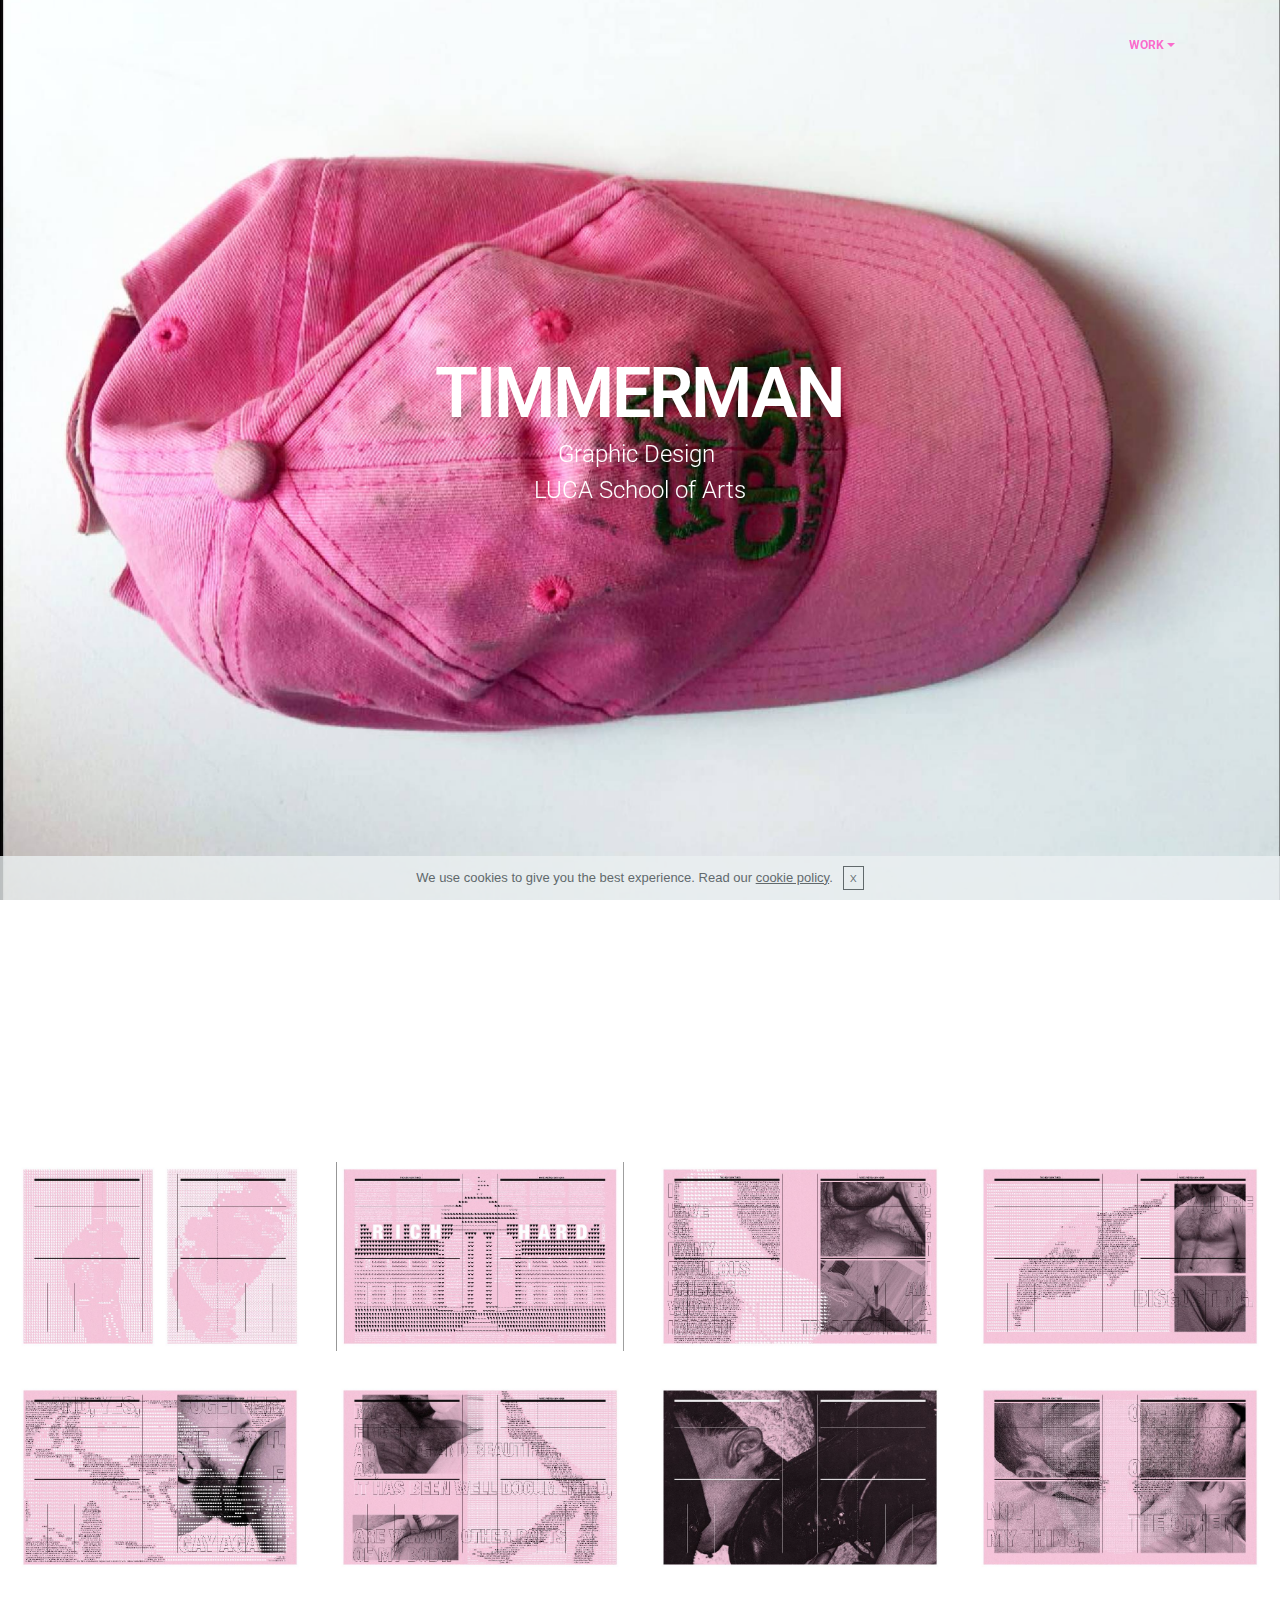
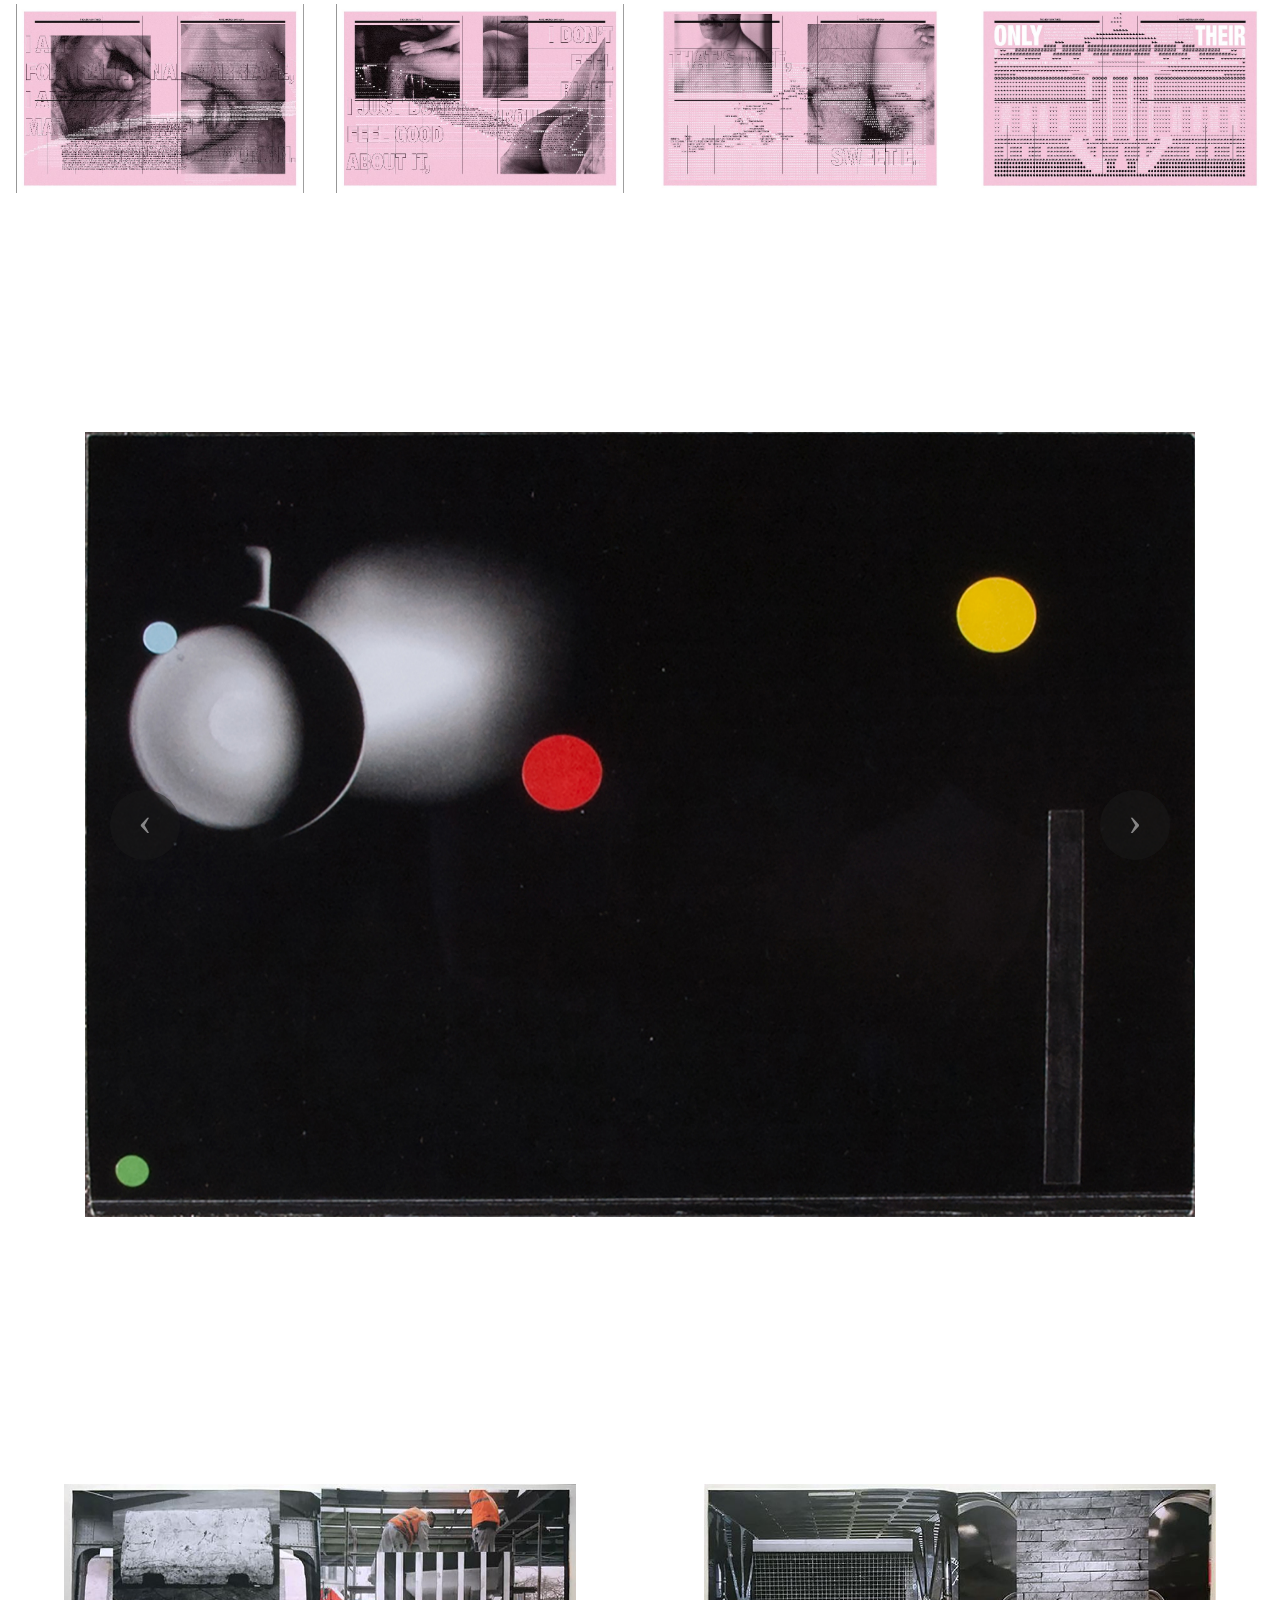
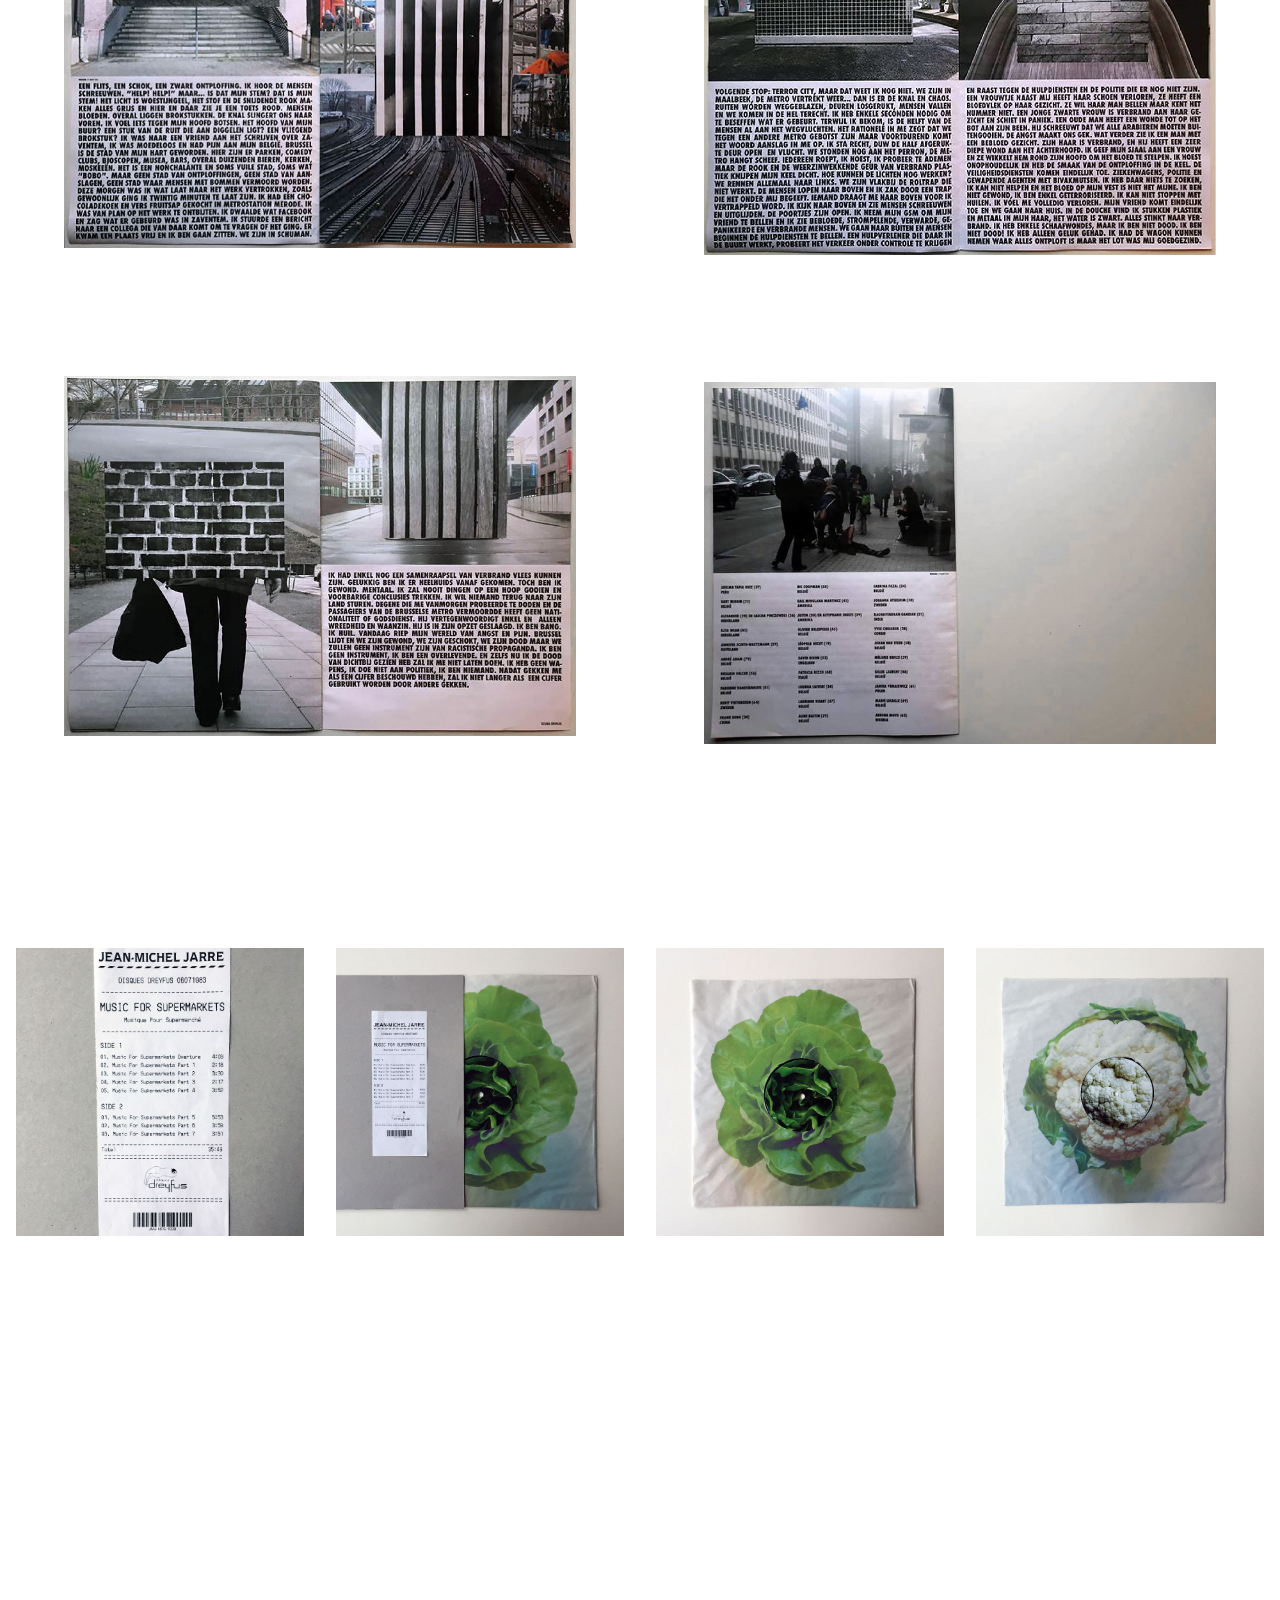
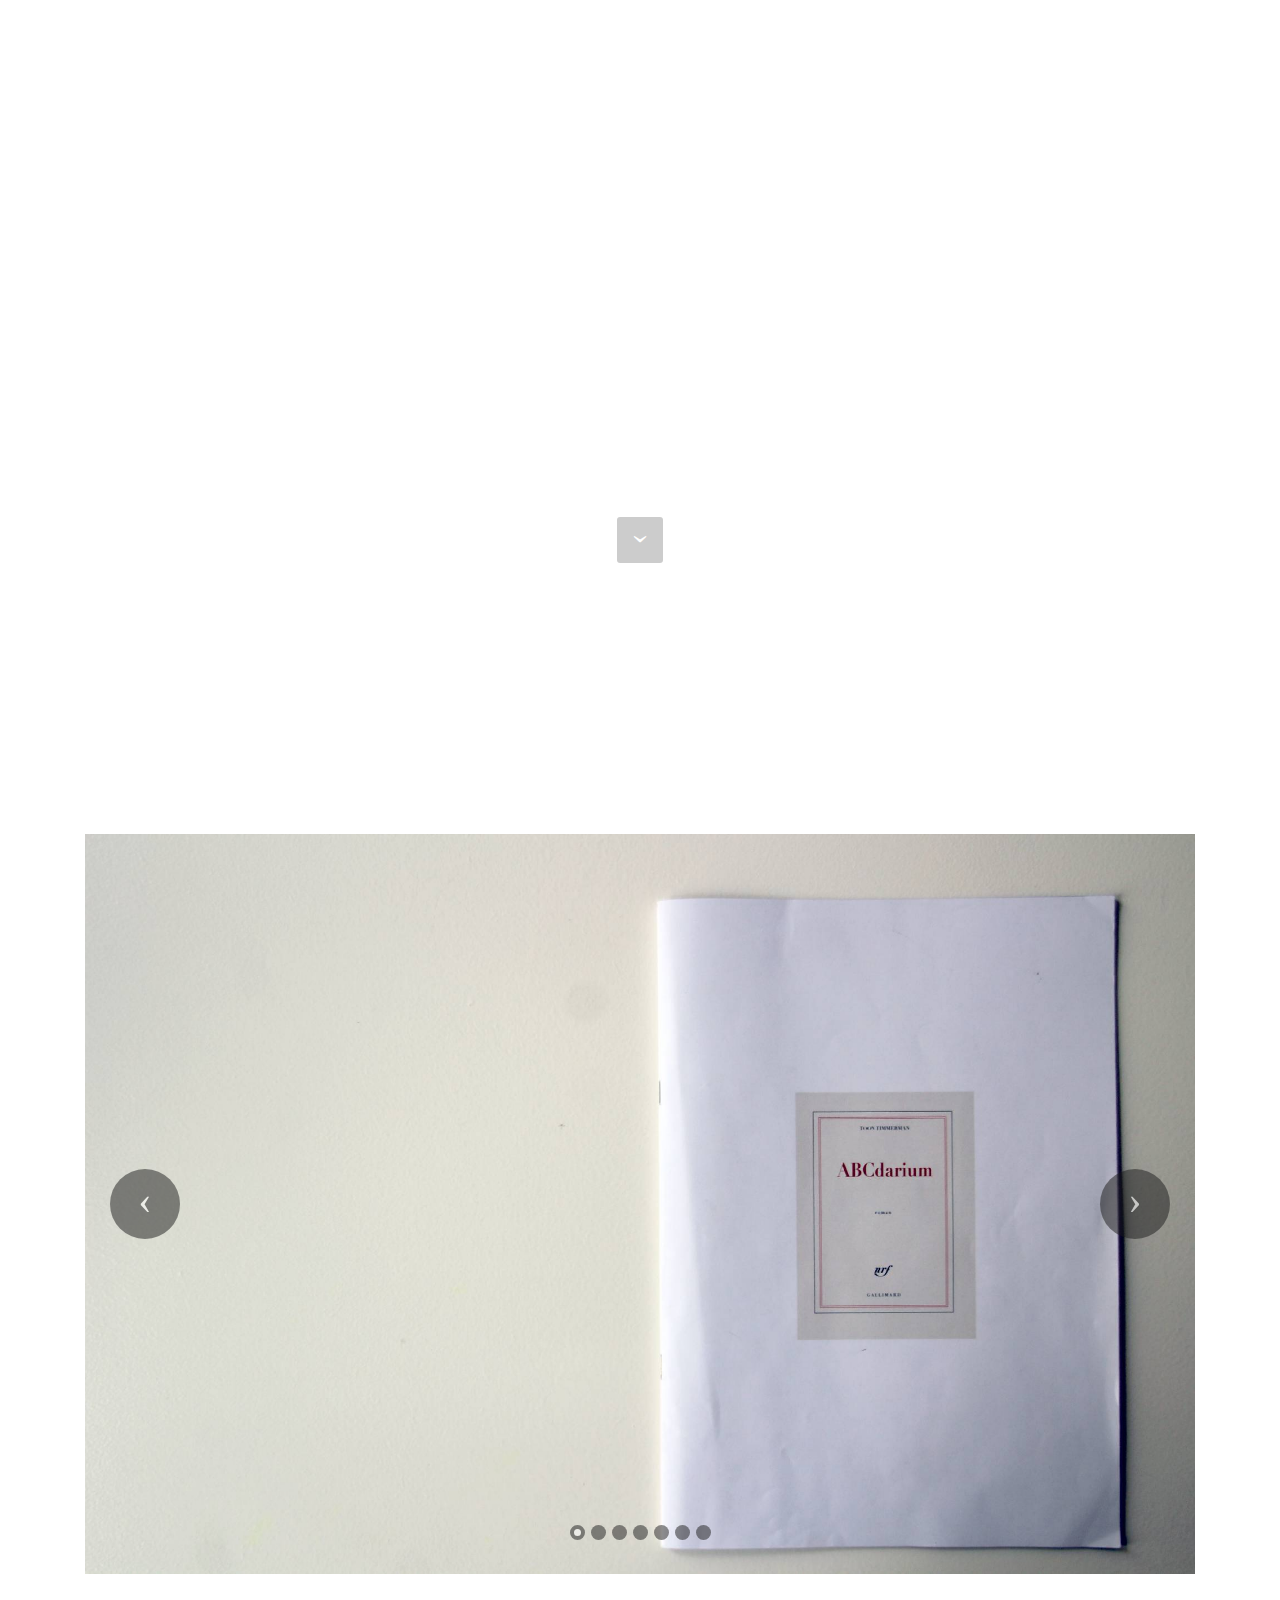
<file: index.html>
<!DOCTYPE html>
<html>
<head>
  <!-- Site made with Mobirise Website Builder v3.12.1, https://mobirise.com -->
  <meta charset="UTF-8">
  <meta http-equiv="X-UA-Compatible" content="IE=edge">
  <meta name="generator" content="Mobirise v3.12.1, mobirise.com">
  <meta name="viewport" content="width=device-width, initial-scale=1">
  <link rel="shortcut icon" href="assets/images/logo.png" type="image/x-icon">
  <meta name="description" content="copyright, Toon Timmerman, Toon, Timmerman">
  
  <link rel="stylesheet" href="https://fonts.googleapis.com/css?family=Lora:400,700,400italic,700italic&amp;subset=latin">
  <link rel="stylesheet" href="https://fonts.googleapis.com/css?family=Montserrat:400,700">
  <link rel="stylesheet" href="https://fonts.googleapis.com/css?family=Raleway:100,100i,200,200i,300,300i,400,400i,500,500i,600,600i,700,700i,800,800i,900,900i">
  <link rel="stylesheet" href="assets/bootstrap-material-design-font/css/material.css">
  <link rel="stylesheet" href="assets/et-line-font-plugin/style.css">
  <link rel="stylesheet" href="assets/tether/tether.min.css">
  <link rel="stylesheet" href="assets/bootstrap/css/bootstrap.min.css">
  <link rel="stylesheet" href="assets/dropdown/css/style.css">
  <link rel="stylesheet" href="assets/animate.css/animate.min.css">
  <link rel="stylesheet" href="assets/socicon/css/styles.css">
  <link rel="stylesheet" href="assets/theme/css/style.css">
  <link rel="stylesheet" href="assets/mobirise-gallery/style.css">
  <link rel="stylesheet" href="assets/mobirise/css/mbr-additional.css" type="text/css">
  
  
  
</head>
<body>

<!-- Google Analytics -->
<script>
  (function(i,s,o,g,r,a,m){i['GoogleAnalyticsObject']=r;i[r]=i[r]||function(){
  (i[r].q=i[r].q||[]).push(arguments)},i[r].l=1*new Date();a=s.createElement(o),
  m=s.getElementsByTagName(o)[0];a.async=1;a.src=g;m.parentNode.insertBefore(a,m)
  })(window,document,'script','https://www.google-analytics.com/analytics.js','ga');

  ga('create', 'UA-88317205-1', 'auto');
  ga('send', 'pageview');

</script>
<!-- /Google Analytics -->


<section id="menu-0">

    <nav class="navbar navbar-dropdown bg-color transparent">
        <div class="container">

            <div class="mbr-table">
                
                <div class="mbr-table-cell">

                    <button class="navbar-toggler pull-xs-right hidden-md-up" type="button" data-toggle="collapse" data-target="#exCollapsingNavbar">
                        <div class="hamburger-icon"></div>
                    </button>

                    <ul class="nav-dropdown collapse pull-xs-right nav navbar-nav navbar-toggleable-sm" id="exCollapsingNavbar"><li class="nav-item dropdown open"><a class="nav-link link dropdown-toggle" data-toggle="dropdown-submenu" href="https://mobirise.com/" aria-expanded="true">WORK</a><div class="dropdown-menu"><a class="dropdown-item" href="index.html#header3-5">ABCdarium</a><a class="dropdown-item" href="index.html#header2-9">Wild West</a><a class="dropdown-item" href="index.html#header3-p">Record Sleeves</a><a class="dropdown-item" href="index.html#header3-y">BILD Hamburg</a><a class="dropdown-item" href="index.html#header3-14">Cosmic View</a><a class="dropdown-item" href="index.html#header3-16">The New York Times</a><a class="dropdown-item" href="index.html#soundcloud1-f">Music</a></div></li></ul>
                    <button hidden="" class="navbar-toggler navbar-close" type="button" data-toggle="collapse" data-target="#exCollapsingNavbar">
                        <div class="close-icon"></div>
                    </button>

                </div>
            </div>

        </div>
    </nav>

</section>

<section class="engine"><a rel="external" href="https://mobirise.com">mobirise.com</a></section><section class="mbr-section mbr-section-hero mbr-section-full mbr-parallax-background mbr-after-navbar" id="header5-0" style="background-image: url(assets/images/pethorizon-2000x1495.jpg);">

    

    <div class="mbr-table-cell">

        <div class="container">
            <div class="row">
                <div class="mbr-section col-md-10 col-md-offset-1 text-xs-center">

                    <h1 class="mbr-section-title display-1">TIMMERMAN</h1>
                    <p class="mbr-section-lead lead">Graphic Design&nbsp;<br>LUCA School of Arts</p>
                    
                </div>
            </div>
        </div>
    </div>

    

</section>

<section class="mbr-section mbr-section__container article" id="header3-16" style="background-color: rgb(255, 255, 255); padding-top: 60px; padding-bottom: 0px;">
    <div class="container">
        <div class="row">
            <div class="col-xs-12">
                <h3 class="mbr-section-title display-2"><span style="font-weight: normal;">The New York Times:</span><div>Make America Gay Again</div></h3>
                <small class="mbr-section-subtitle">Take up a certain pro or contra-Clinton/Trump opinion and create an alternate design for <br>The New York Times or The Chigaco Tribune.</small>
            </div>
        </div>
    </div>
</section>

<section class="mbr-gallery mbr-section mbr-section-nopadding mbr-slider-carousel" id="gallery3-1d" data-filter="false" style="background-color: rgb(255, 255, 255); padding-top: 1.5rem; padding-bottom: 0rem;">
    <!-- Filter -->
    

    <!-- Gallery -->
    <div class="mbr-gallery-row">
        <div class=" mbr-gallery-layout-default">
            <div>
                <div>
                    <div class="mbr-gallery-item mbr-gallery-item__mobirise3 mbr-gallery-item--p1" data-tags="Animated" data-video-url="false">
                        <div href="#lb-gallery3-1d" data-slide-to="0" data-toggle="modal">
                            
                            

                            <img alt="" src="assets/images/25-7-800x526.jpg">
                            
                            <span class="icon-focus"></span>
                            
                        </div>
                    </div><div class="mbr-gallery-item mbr-gallery-item__mobirise3 mbr-gallery-item--p1" data-tags="Awesome" data-video-url="false">
                        <div href="#lb-gallery3-1d" data-slide-to="1" data-toggle="modal">
                            
                            

                            <img alt="" src="assets/images/pagina2-2-800x525.jpg">
                            
                            <span class="icon-focus"></span>
                            
                        </div>
                    </div><div class="mbr-gallery-item mbr-gallery-item__mobirise3 mbr-gallery-item--p1" data-tags="Responsive" data-video-url="false">
                        <div href="#lb-gallery3-1d" data-slide-to="2" data-toggle="modal">
                            
                            

                            <img alt="" src="assets/images/spreads3-3-800x526.jpg">
                            
                            <span class="icon-focus"></span>
                            
                        </div>
                    </div><div class="mbr-gallery-item mbr-gallery-item__mobirise3 mbr-gallery-item--p1" data-tags="Animated" data-video-url="false">
                        <div href="#lb-gallery3-1d" data-slide-to="3" data-toggle="modal">
                            
                            

                            <img alt="" src="assets/images/spreads4-3-800x526.jpg">
                            
                            <span class="icon-focus"></span>
                            
                        </div>
                    </div><div class="mbr-gallery-item mbr-gallery-item__mobirise3 mbr-gallery-item--p1" data-tags="Creative" data-video-url="false">
                        <div href="#lb-gallery3-1d" data-slide-to="4" data-toggle="modal">
                            
                            

                            <img alt="" src="assets/images/spreads5-3-800x526.jpg">
                            
                            <span class="icon-focus"></span>
                            
                        </div>
                    </div><div class="mbr-gallery-item mbr-gallery-item__mobirise3 mbr-gallery-item--p1" data-tags="Awesome" data-video-url="false">
                        <div href="#lb-gallery3-1d" data-slide-to="5" data-toggle="modal">
                            
                            

                            <img alt="" src="assets/images/spreads6-4-800x526.jpg">
                            
                            <span class="icon-focus"></span>
                            
                        </div>
                    </div><div class="mbr-gallery-item mbr-gallery-item__mobirise3 mbr-gallery-item--p1" data-tags="Beautiful" data-video-url="false">
                        <div href="#lb-gallery3-1d" data-slide-to="6" data-toggle="modal">
                            
                            

                            <img alt="" src="assets/images/spreads7-3-800x526.jpg">
                            
                            <span class="icon-focus"></span>
                            
                        </div>
                    </div><div class="mbr-gallery-item mbr-gallery-item__mobirise3 mbr-gallery-item--p1" data-tags="Responsive" data-video-url="false">
                        <div href="#lb-gallery3-1d" data-slide-to="7" data-toggle="modal">
                            
                            

                            <img alt="" src="assets/images/spreads8-3-800x526.jpg">
                            
                            <span class="icon-focus"></span>
                            
                        </div>
                    </div><div class="mbr-gallery-item mbr-gallery-item__mobirise3 mbr-gallery-item--p1" data-tags="Animated" data-video-url="false">
                        <div href="#lb-gallery3-1d" data-slide-to="8" data-toggle="modal">
                            
                            

                            <img alt="" src="assets/images/spreads9-5-800x525.jpg">
                            
                            <span class="icon-focus"></span>
                            
                        </div>
                    </div><div class="mbr-gallery-item mbr-gallery-item__mobirise3 mbr-gallery-item--p1" data-tags="Animated" data-video-url="false">
                        <div href="#lb-gallery3-1d" data-slide-to="9" data-toggle="modal">
                            
                            

                            <img alt="" src="assets/images/spreads10-5-800x525.jpg">
                            
                            <span class="icon-focus"></span>
                            
                        </div>
                    </div><div class="mbr-gallery-item mbr-gallery-item__mobirise3 mbr-gallery-item--p1" data-tags="Animated" data-video-url="false">
                        <div href="#lb-gallery3-1d" data-slide-to="10" data-toggle="modal">
                            
                            

                            <img alt="" src="assets/images/spreads11-4-800x526.jpg">
                            
                            <span class="icon-focus"></span>
                            
                        </div>
                    </div><div class="mbr-gallery-item mbr-gallery-item__mobirise3 mbr-gallery-item--p1" data-tags="Animated" data-video-url="false">
                        <div href="#lb-gallery3-1d" data-slide-to="11" data-toggle="modal">
                            
                            

                            <img alt="" src="assets/images/spreads12-6-800x526.jpg">
                            
                            <span class="icon-focus"></span>
                            
                        </div>
                    </div>
                </div>
            </div>
            <div class="clearfix"></div>
        </div>
    </div>

    <!-- Lightbox -->
    <div data-app-prevent-settings="" class="mbr-slider modal fade carousel slide" tabindex="-1" data-keyboard="true" data-interval="false" id="lb-gallery3-1d">
        <div class="modal-dialog">
            <div class="modal-content">
                <div class="modal-body">
                    <ol class="carousel-indicators">
                        <li data-app-prevent-settings="" data-target="#lb-gallery3-1d" data-slide-to="0"></li><li data-app-prevent-settings="" data-target="#lb-gallery3-1d" class=" active" data-slide-to="1"></li><li data-app-prevent-settings="" data-target="#lb-gallery3-1d" data-slide-to="2"></li><li data-app-prevent-settings="" data-target="#lb-gallery3-1d" data-slide-to="3"></li><li data-app-prevent-settings="" data-target="#lb-gallery3-1d" data-slide-to="4"></li><li data-app-prevent-settings="" data-target="#lb-gallery3-1d" data-slide-to="5"></li><li data-app-prevent-settings="" data-target="#lb-gallery3-1d" data-slide-to="6"></li><li data-app-prevent-settings="" data-target="#lb-gallery3-1d" data-slide-to="7"></li><li data-app-prevent-settings="" data-target="#lb-gallery3-1d" data-slide-to="8"></li><li data-app-prevent-settings="" data-target="#lb-gallery3-1d" data-slide-to="9"></li><li data-app-prevent-settings="" data-target="#lb-gallery3-1d" data-slide-to="10"></li><li data-app-prevent-settings="" data-target="#lb-gallery3-1d" data-slide-to="11"></li>
                    </ol>
                    <div class="carousel-inner">
                        <div class="carousel-item">
                            <img alt="" src="assets/images/25-7.jpg">
                        </div><div class="carousel-item active">
                            <img alt="" src="assets/images/pagina2-2.jpg">
                        </div><div class="carousel-item">
                            <img alt="" src="assets/images/spreads3-3.jpg">
                        </div><div class="carousel-item">
                            <img alt="" src="assets/images/spreads4-3.jpg">
                        </div><div class="carousel-item">
                            <img alt="" src="assets/images/spreads5-3.jpg">
                        </div><div class="carousel-item">
                            <img alt="" src="assets/images/spreads6-4.jpg">
                        </div><div class="carousel-item">
                            <img alt="" src="assets/images/spreads7-3.jpg">
                        </div><div class="carousel-item">
                            <img alt="" src="assets/images/spreads8-3.jpg">
                        </div><div class="carousel-item">
                            <img alt="" src="assets/images/spreads9-5.jpg">
                        </div><div class="carousel-item">
                            <img alt="" src="assets/images/spreads10-5.jpg">
                        </div><div class="carousel-item">
                            <img alt="" src="assets/images/spreads11-4.jpg">
                        </div><div class="carousel-item">
                            <img alt="" src="assets/images/spreads12-6.jpg">
                        </div>
                    </div>
                    <a class="left carousel-control" role="button" data-slide="prev" href="#lb-gallery3-1d">
                        <span class="icon-prev" aria-hidden="true"></span>
                        <span class="sr-only">Previous</span>
                    </a>
                    <a class="right carousel-control" role="button" data-slide="next" href="#lb-gallery3-1d">
                        <span class="icon-next" aria-hidden="true"></span>
                        <span class="sr-only">Next</span>
                    </a>

                    <a class="close" href="#" role="button" data-dismiss="modal">
                        <span aria-hidden="true">×</span>
                        <span class="sr-only">Close</span>
                    </a>
                </div>
            </div>
        </div>
    </div>
</section>

<section class="mbr-section mbr-section__container article" id="header3-14" style="background-color: rgb(255, 255, 255); padding-top: 60px; padding-bottom: 0px;">
    <div class="container">
        <div class="row">
            <div class="col-xs-12">
                <h3 class="mbr-section-title display-2">Cosmic View: <span style="font-weight: normal;">The Universe in 89 Cups</span></h3>
                <small class="mbr-section-subtitle">Create a collection of at least 80 objects and create a catalogue using the objects as main guidance next to external images and texts.</small>
            </div>
        </div>
    </div>
</section>

<section class="mbr-slider mbr-section mbr-section__container carousel slide" data-ride="carousel" data-keyboard="false" data-wrap="true" data-pause="false" data-interval="5000" id="slider2-15" style="background-color: rgb(255, 255, 255); padding-top: 80px; padding-bottom: 80px;">
    <div class=" container article-slider">
        <div class=" row">
            <div class=" col-xs-12">
                
                <div class="carousel-inner" role="listbox">
                    <div class="mbr-section carousel-item dark center active" data-bg-video-slide="false">
                        <div class="mbr-table-cell">
                            
                            <div class="container-slide">
                                <img src="assets/images/dsc-4052-copy-2.jpg">
                                <div class="row">
                                    <div class="col-md-8 col-md-offset-2 text-xs-center">
                                        
                                        

                                        
                                    </div>
                                </div>
                            </div>
                        </div>
                    </div><div class="mbr-section carousel-item dark center" data-bg-video-slide="false">
                        <div class="mbr-table-cell">
                            
                            <div class="container-slide">
                                <img src="assets/images/dsc-4054-copy-2.jpg">
                                <div class="row">
                                    <div class="col-md-8 col-md-offset-3 text-xs-right">
                                        
                                        

                                        
                                    </div>
                                </div>
                            </div>
                        </div>
                    </div><div class="mbr-section carousel-item dark center" data-bg-video-slide="false">
                        <div class="mbr-table-cell">
                            
                            <div class="container-slide">
                                <img src="assets/images/dsc-4050-copy-2.jpg">
                                <div class="row">
                                    <div class="col-md-8 col-md-offset-1">
                                        
                                        

                                        
                                    </div>
                                </div>
                            </div>
                        </div>
                    </div><div class="mbr-section carousel-item dark center" data-bg-video-slide="false">
                        <div class="mbr-table-cell">
                            
                            <div class="container-slide">
                                <img src="assets/images/dsc-4049-copy-2.jpg">
                                <div class="row">
                                    <div class="col-md-8 col-md-offset-2 text-xs-center">
                                        
                                        

                                        
                                    </div>
                                </div>
                            </div>
                        </div>
                    </div><div class="mbr-section carousel-item dark center" data-bg-video-slide="false">
                        <div class="mbr-table-cell">
                            
                            <div class="container-slide">
                                <img src="assets/images/dsc-4047-copy-2.jpg">
                                <div class="row">
                                    <div class="col-md-8 col-md-offset-2 text-xs-center">
                                        
                                        

                                        
                                    </div>
                                </div>
                            </div>
                        </div>
                    </div><div class="mbr-section carousel-item dark center" data-bg-video-slide="false">
                        <div class="mbr-table-cell">
                            
                            <div class="container-slide">
                                <img src="assets/images/dsc-4051-copy-2.jpg">
                                <div class="row">
                                    <div class="col-md-8 col-md-offset-2 text-xs-center">
                                        
                                        

                                        
                                    </div>
                                </div>
                            </div>
                        </div>
                    </div><div class="mbr-section carousel-item dark center" data-bg-video-slide="false">
                        <div class="mbr-table-cell">
                            
                            <div class="container-slide">
                                <img src="assets/images/dsc-4053-copy-2.jpg">
                                <div class="row">
                                    <div class="col-md-8 col-md-offset-2 text-xs-center">
                                        
                                        

                                        
                                    </div>
                                </div>
                            </div>
                        </div>
                    </div>
                </div>

                <a data-app-prevent-settings="" class="left carousel-control" role="button" data-slide="prev" href="#slider2-15">
                    <span class="icon-prev" aria-hidden="true"></span>
                    <span class="sr-only">Previous</span>
                </a>
                <a data-app-prevent-settings="" class="right carousel-control" role="button" data-slide="next" href="#slider2-15">
                    <span class="icon-next" aria-hidden="true"></span>
                    <span class="sr-only">Next</span>
                </a>
            </div>
        </div>
    </div>
</section>

<section class="mbr-section mbr-section__container article" id="header3-y" style="background-color: rgb(255, 255, 255); padding-top: 40px; padding-bottom: 0px;">
    <div class="container">
        <div class="row">
            <div class="col-xs-12">
                <h3 class="mbr-section-title display-2">BILD Hamburg</h3>
                <small class="mbr-section-subtitle">Design for an alternate Bild Hamburg issue with self-made images.</small>
            </div>
        </div>
    </div>
</section>

<section class="mbr-gallery mbr-section mbr-section-nopadding mbr-slider-carousel" id="gallery3-x" data-filter="false" style="background-color: rgb(255, 255, 255); padding-top: 0rem; padding-bottom: 0rem;">
    <!-- Filter -->
    

    <!-- Gallery -->
    <div class="mbr-gallery-row">
        <div class=" mbr-gallery-layout-default">
            <div>
                <div>
                    <div class="mbr-gallery-item mbr-gallery-item__mobirise3 mbr-gallery-item--p4" data-tags="Awesome" data-video-url="false">
                        <div href="#lb-gallery3-x" data-slide-to="0" data-toggle="modal">
                            
                            

                            <img alt="" src="assets/images/16735843-10212507461467239-2055198366-n-1-800x569.jpg">
                            
                            <span class="icon-focus"></span>
                            
                        </div>
                    </div><div class="mbr-gallery-item mbr-gallery-item__mobirise3 mbr-gallery-item--p4" data-tags="Responsive" data-video-url="false">
                        <div href="#lb-gallery3-x" data-slide-to="1" data-toggle="modal">
                            
                            

                            <img alt="" src="assets/images/16736110-10212507461907250-429776759-n-3-800x579.jpg">
                            
                            <span class="icon-focus"></span>
                            
                        </div>
                    </div><div class="mbr-gallery-item mbr-gallery-item__mobirise3 mbr-gallery-item--p4" data-tags="Beautiful" data-video-url="false">
                        <div href="#lb-gallery3-x" data-slide-to="2" data-toggle="modal">
                            
                            

                            <img alt="" src="assets/images/16651799-10212507461587242-1004182166-n-1-800x562.jpg">
                            
                            <span class="icon-focus"></span>
                            
                        </div>
                    </div><div class="mbr-gallery-item mbr-gallery-item__mobirise3 mbr-gallery-item--p4" data-tags="Animated" data-video-url="false">
                        <div href="#lb-gallery3-x" data-slide-to="3" data-toggle="modal">
                            
                            

                            <img alt="" src="assets/images/16700107-10212507461747246-1386419945-n-1-800x566.jpg">
                            
                            <span class="icon-focus"></span>
                            
                        </div>
                    </div>
                </div>
            </div>
            <div class="clearfix"></div>
        </div>
    </div>

    <!-- Lightbox -->
    <div data-app-prevent-settings="" class="mbr-slider modal fade carousel slide" tabindex="-1" data-keyboard="true" data-interval="false" id="lb-gallery3-x">
        <div class="modal-dialog">
            <div class="modal-content">
                <div class="modal-body">
                    
                    <div class="carousel-inner">
                        <div class="carousel-item">
                            <img alt="" src="assets/images/16735843-10212507461467239-2055198366-n-1.jpg">
                        </div><div class="carousel-item">
                            <img alt="" src="assets/images/16736110-10212507461907250-429776759-n-3.jpg">
                        </div><div class="carousel-item">
                            <img alt="" src="assets/images/16651799-10212507461587242-1004182166-n-1.jpg">
                        </div><div class="carousel-item active">
                            <img alt="" src="assets/images/16700107-10212507461747246-1386419945-n-1.jpg">
                        </div>
                    </div>
                    <a class="left carousel-control" role="button" data-slide="prev" href="#lb-gallery3-x">
                        <span class="icon-prev" aria-hidden="true"></span>
                        <span class="sr-only">Previous</span>
                    </a>
                    <a class="right carousel-control" role="button" data-slide="next" href="#lb-gallery3-x">
                        <span class="icon-next" aria-hidden="true"></span>
                        <span class="sr-only">Next</span>
                    </a>

                    <a class="close" href="#" role="button" data-dismiss="modal">
                        <span aria-hidden="true">×</span>
                        <span class="sr-only">Close</span>
                    </a>
                </div>
            </div>
        </div>
    </div>
</section>

<section class="mbr-section mbr-section__container article" id="header3-p" style="background-color: rgb(255, 255, 255); padding-top: 20px; padding-bottom: 20px;">
    <div class="container">
        <div class="row">
            <div class="col-xs-12">
                <h3 class="mbr-section-title display-2">Record Sleeves</h3>
                <small class="mbr-section-subtitle">Alternate record sleeve designs for Jean-Michel Jarre's "<strong>Music For Supermarkets</strong>".</small>
            </div>
        </div>
    </div>
</section>

<section class="mbr-gallery mbr-section mbr-section-nopadding mbr-slider-carousel" id="gallery3-18" data-filter="false" style="background-color: rgb(255, 255, 255); padding-top: 0rem; padding-bottom: 0rem;">
    <!-- Filter -->
    

    <!-- Gallery -->
    <div class="mbr-gallery-row">
        <div class=" mbr-gallery-layout-default">
            <div>
                <div>
                    <div class="mbr-gallery-item mbr-gallery-item__mobirise3 mbr-gallery-item--p1" data-tags="Beautiful" data-video-url="false">
                        <div href="#lb-gallery3-18" data-slide-to="0" data-toggle="modal">
                            
                            

                            <img alt="" src="assets/images/kasticket-2-800x800.jpg">
                            
                            <span class="icon-focus"></span>
                            
                        </div>
                    </div><div class="mbr-gallery-item mbr-gallery-item__mobirise3 mbr-gallery-item--p1" data-tags="Awesome" data-video-url="false">
                        <div href="#lb-gallery3-18" data-slide-to="1" data-toggle="modal">
                            
                            

                            <img alt="" src="assets/images/kartonsla-2-800x800.jpg">
                            
                            <span class="icon-focus"></span>
                            
                        </div>
                    </div><div class="mbr-gallery-item mbr-gallery-item__mobirise3 mbr-gallery-item--p1" data-tags="Animated" data-video-url="false">
                        <div href="#lb-gallery3-18" data-slide-to="2" data-toggle="modal">
                            
                            

                            <img alt="" src="assets/images/sla-2-800x800.jpg">
                            
                            <span class="icon-focus"></span>
                            
                        </div>
                    </div><div class="mbr-gallery-item mbr-gallery-item__mobirise3 mbr-gallery-item--p1" data-tags="Responsive" data-video-url="false">
                        <div href="#lb-gallery3-18" data-slide-to="3" data-toggle="modal">
                            
                            

                            <img alt="" src="assets/images/boemkool-2-800x800.jpg">
                            
                            <span class="icon-focus"></span>
                            
                        </div>
                    </div>
                </div>
            </div>
            <div class="clearfix"></div>
        </div>
    </div>

    <!-- Lightbox -->
    <div data-app-prevent-settings="" class="mbr-slider modal fade carousel slide" tabindex="-1" data-keyboard="true" data-interval="false" id="lb-gallery3-18">
        <div class="modal-dialog">
            <div class="modal-content">
                <div class="modal-body">
                    
                    <div class="carousel-inner">
                        <div class="carousel-item">
                            <img alt="" src="assets/images/kasticket-2.jpg">
                        </div><div class="carousel-item">
                            <img alt="" src="assets/images/kartonsla-2.jpg">
                        </div><div class="carousel-item">
                            <img alt="" src="assets/images/sla-2.jpg">
                        </div><div class="carousel-item active">
                            <img alt="" src="assets/images/boemkool-2.jpg">
                        </div>
                    </div>
                    <a class="left carousel-control" role="button" data-slide="prev" href="#lb-gallery3-18">
                        <span class="icon-prev" aria-hidden="true"></span>
                        <span class="sr-only">Previous</span>
                    </a>
                    <a class="right carousel-control" role="button" data-slide="next" href="#lb-gallery3-18">
                        <span class="icon-next" aria-hidden="true"></span>
                        <span class="sr-only">Next</span>
                    </a>

                    <a class="close" href="#" role="button" data-dismiss="modal">
                        <span aria-hidden="true">×</span>
                        <span class="sr-only">Close</span>
                    </a>
                </div>
            </div>
        </div>
    </div>
</section>

<section class="mbr-section mbr-section-hero mbr-section-full header2" id="header2-9" style="background-color: rgb(255, 255, 255);">

    

    <div class="mbr-table mbr-table-full">
        <div class="mbr-table-cell">

            <div class="container">
                <div class="mbr-section row">
                    <div class="mbr-table-md-up">
                        
                        
                        

                        <div class="mbr-table-cell col-md-5 content-size text-xs-center text-md-right">

                            <h3 class="mbr-section-title display-2">&nbsp;Wild West</h3>

                            <div class="mbr-section-text">
                                <p>Design a typographic gag on a large format.</p>
                            </div>

                            

                        </div>
                        <div class="mbr-table-cell mbr-valign-top mbr-left-padding-md-up col-md-7 image-size" style="width: 49%;">
                            <div class="mbr-figure"><img src="assets/images/mop2-1400x2074.jpg"></div>
                        </div>

                    </div>
                </div>
            </div>

        </div>
    </div>

    <div class="mbr-arrow mbr-arrow-floating hidden-sm-down" aria-hidden="true"><a href="#header3-5"><i class="mbr-arrow-icon"></i></a></div>

</section>

<section class="mbr-section mbr-section__container article" id="header3-5" style="background-color: rgb(255, 255, 255); padding-top: 60px; padding-bottom: 0px;">
    <div class="container">
        <div class="row">
            <div class="col-xs-12">
                <h3 class="mbr-section-title display-2">ABCdarium</h3>
                <small class="mbr-section-subtitle">Design a 26-page publication, each page handling a letter of the alphabet.</small>
            </div>
        </div>
    </div>
</section>

<section class="mbr-slider mbr-section mbr-section__container carousel slide" data-ride="carousel" data-keyboard="false" data-wrap="true" data-pause="false" data-interval="5000" id="slider2-6" style="background-color: rgb(255, 255, 255); padding-top: 80px; padding-bottom: 80px;">
    <div class=" container article-slider">
        <div class=" row">
            <div class=" col-xs-12">
                <ol class="carousel-indicators">
                    <li data-app-prevent-settings="" data-target="#slider2-6" data-slide-to="0" class="active"></li><li data-app-prevent-settings="" data-target="#slider2-6" data-slide-to="1"></li><li data-app-prevent-settings="" data-target="#slider2-6" data-slide-to="2"></li><li data-app-prevent-settings="" data-target="#slider2-6" data-slide-to="3"></li><li data-app-prevent-settings="" data-target="#slider2-6" data-slide-to="4"></li><li data-app-prevent-settings="" data-target="#slider2-6" data-slide-to="5"></li><li data-app-prevent-settings="" data-target="#slider2-6" class="" data-slide-to="6"></li>
                </ol>
                <div class="carousel-inner" role="listbox">
                    <div class="mbr-section carousel-item dark center active" data-bg-video-slide="false">
                        <div class="mbr-table-cell">
                            
                            <div class="container-slide">
                                <img src="assets/images/voorkant-2000x1333.jpg">
                                <div class="row">
                                    <div class="col-md-8 col-md-offset-1">
                                        
                                        

                                        
                                    </div>
                                </div>
                            </div>
                        </div>
                    </div><div class="mbr-section carousel-item dark center" data-bg-video-slide="false">
                        <div class="mbr-table-cell">
                            
                            <div class="container-slide">
                                <img src="assets/images/ab-2000x1333.jpg">
                                <div class="row">
                                    <div class="col-md-8 col-md-offset-1">
                                        
                                        

                                        
                                    </div>
                                </div>
                            </div>
                        </div>
                    </div><div class="mbr-section carousel-item dark center" data-bg-video-slide="false">
                        <div class="mbr-table-cell">
                            
                            <div class="container-slide">
                                <img src="assets/images/gh-2000x1333.jpg">
                                <div class="row">
                                    <div class="col-md-8 col-md-offset-1">
                                        
                                        

                                        
                                    </div>
                                </div>
                            </div>
                        </div>
                    </div><div class="mbr-section carousel-item dark center" data-bg-video-slide="false">
                        <div class="mbr-table-cell">
                            
                            <div class="container-slide">
                                <img src="assets/images/op-2000x1333.jpg">
                                <div class="row">
                                    <div class="col-md-8 col-md-offset-1">
                                        
                                        

                                        
                                    </div>
                                </div>
                            </div>
                        </div>
                    </div><div class="mbr-section carousel-item dark center" data-bg-video-slide="false">
                        <div class="mbr-table-cell">
                            
                            <div class="container-slide">
                                <img src="assets/images/qr-2000x1333.jpg">
                                <div class="row">
                                    <div class="col-md-8 col-md-offset-1">
                                        
                                        

                                        
                                    </div>
                                </div>
                            </div>
                        </div>
                    </div><div class="mbr-section carousel-item dark center" data-bg-video-slide="false">
                        <div class="mbr-table-cell">
                            
                            <div class="container-slide">
                                <img src="assets/images/wx-2000x1333.jpg">
                                <div class="row">
                                    <div class="col-md-8 col-md-offset-1">
                                        
                                        

                                        
                                    </div>
                                </div>
                            </div>
                        </div>
                    </div><div class="mbr-section carousel-item dark center" data-bg-video-slide="false">
                        <div class="mbr-table-cell">
                            
                            <div class="container-slide">
                                <img src="assets/images/achterkantabc-2000x1333.jpg">
                                <div class="row">
                                    <div class="col-md-8 col-md-offset-1">
                                        
                                        

                                        
                                    </div>
                                </div>
                            </div>
                        </div>
                    </div>
                </div>

                <a data-app-prevent-settings="" class="left carousel-control" role="button" data-slide="prev" href="#slider2-6">
                    <span class="icon-prev" aria-hidden="true"></span>
                    <span class="sr-only">Previous</span>
                </a>
                <a data-app-prevent-settings="" class="right carousel-control" role="button" data-slide="next" href="#slider2-6">
                    <span class="icon-next" aria-hidden="true"></span>
                    <span class="sr-only">Next</span>
                </a>
            </div>
        </div>
    </div>
</section>

<section class="mbr-gallery mbr-section mbr-section--no-padding" id="soundcloud1-f">
    <!-- Gallery -->
    <div class="mbr-section__container mbr-gallery-layout-article">
        <div>
            <figure class="mbr-figure mbr-figure--wysiwyg mbr-figure--full-width mbr-figure--caption-outside-bottom">
                <iframe class="mbr-embedded-video" frameborder="0" allowfullscreen="" src="https://w.soundcloud.com/player/?url=http%3A%2F%2Fapi.soundcloud.com%2Fusers%2F179139996&amp;amp;auto_play=false&amp;amp;hide_related=false&amp;amp;show_comments=true&amp;amp;show_user=true&amp;amp;show_reposts=false&amp;amp;visual=true"></iframe>
            </figure>
        </div>
        <div class="clearfix"></div>
    </div>
</section>

<section class="mbr-section mbr-section-md-padding mbr-parallax-background" id="social-buttons4-k" style="background-image: url(assets/images/timmermanklein-1.jpg); padding-top: 90px; padding-bottom: 90px;">
    
    <div class="container">
        <div class="row">
            <div class="col-md-8 col-md-offset-2 text-xs-center">
                <h3 class="mbr-section-title display-2">FOLLOW/CONTACT ME</h3>
                <div> <a class="btn btn-social" title="Facebook" target="_blank" href="https://www.facebook.com/timmermangent"><i class="socicon socicon-facebook"></i></a> <a class="btn btn-social" title="Google+" target="_blank" href="https://soundcloud.com/toontimmerman"><span class="socicon socicon-soundcloud mbr-iconfont mbr-iconfont-btn"></span></a>        </div>
            </div>
        </div>
    </div>
</section>

<footer class="mbr-small-footer mbr-section mbr-section-nopadding" id="footer1-2" style="background-color: rgb(255, 255, 255); padding-top: 1.75rem; padding-bottom: 1.75rem;">
    
    <div class="container">
        <p class="text-xs-center">Copyright © 2017 Toon Timmerman</p>
    </div>
</footer>


  <script src="assets/web/assets/jquery/jquery.min.js"></script>
  <script src="assets/tether/tether.min.js"></script>
  <script src="assets/bootstrap/js/bootstrap.min.js"></script>
  <script src="assets/smooth-scroll/smooth-scroll.js"></script>
  <script src="assets/cookies-alert-plugin/cookies-alert-core.js"></script>
  <script src="assets/cookies-alert-plugin/cookies-alert-script.js"></script>
  <script src="assets/dropdown/js/script.min.js"></script>
  <script src="assets/touch-swipe/jquery.touch-swipe.min.js"></script>
  <script src="assets/viewport-checker/jquery.viewportchecker.js"></script>
  <script src="assets/jarallax/jarallax.js"></script>
  <script src="assets/masonry/masonry.pkgd.min.js"></script>
  <script src="assets/imagesloaded/imagesloaded.pkgd.min.js"></script>
  <script src="assets/bootstrap-carousel-swipe/bootstrap-carousel-swipe.js"></script>
  <script src="assets/theme/js/script.js"></script>
  <script src="assets/mobirise-gallery/player.min.js"></script>
  <script src="assets/mobirise-gallery/script.js"></script>
  
  
  <input name="animation" type="hidden">
  <input name="cookieData" type="hidden" data-cookie-text="We use cookies to give you the best experience. Read our <a href='privacy.html'>cookie policy</a>.">
  </body>
</html>
</file>
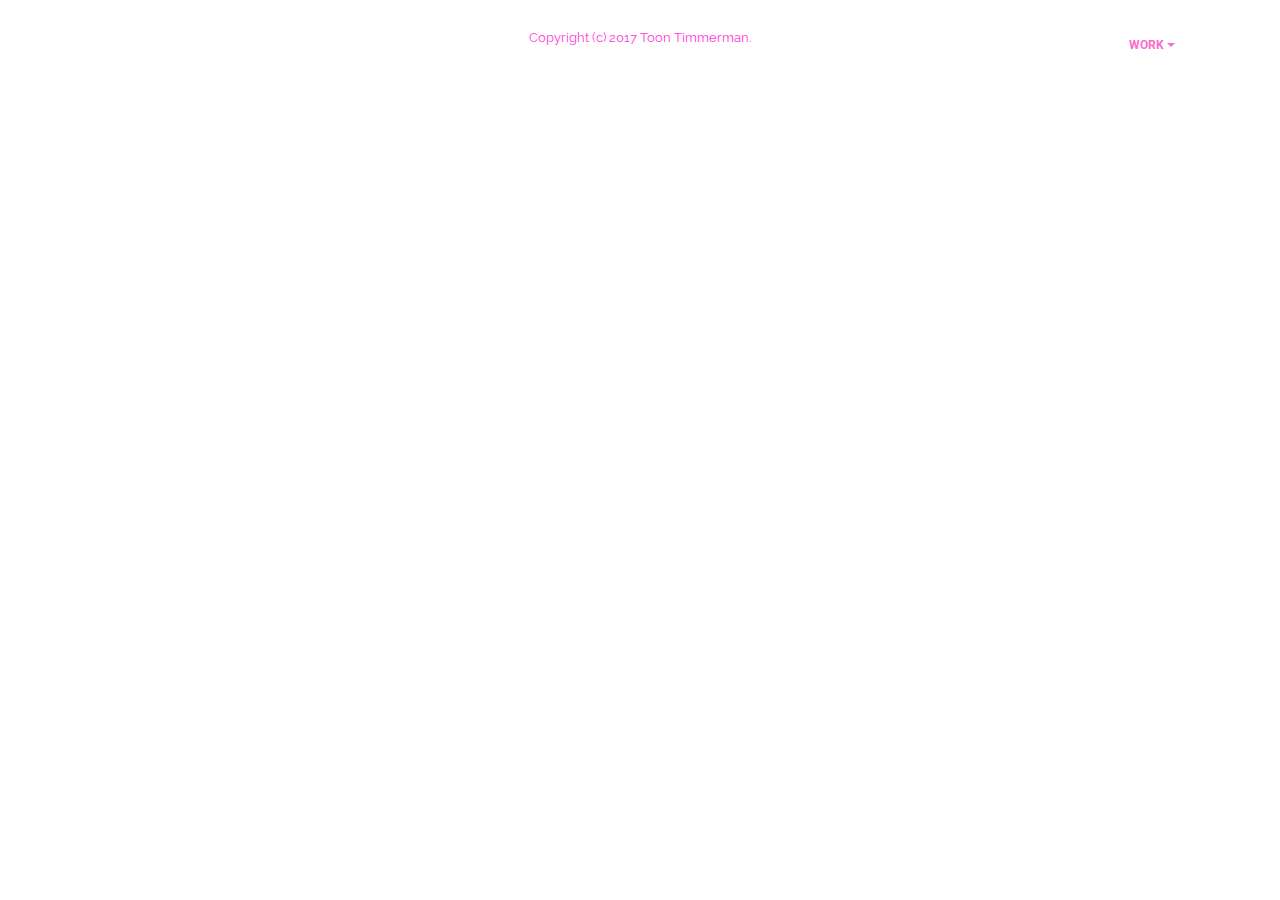
<file: page1.html>
<!DOCTYPE html>
<html>
<head>
  <!-- Site made with Mobirise Website Builder v3.12.1, https://mobirise.com -->
  <meta charset="UTF-8">
  <meta http-equiv="X-UA-Compatible" content="IE=edge">
  <meta name="generator" content="Mobirise v3.12.1, mobirise.com">
  <meta name="viewport" content="width=device-width, initial-scale=1">
  <link rel="shortcut icon" href="assets/images/logo.png" type="image/x-icon">
  <meta name="description" content="">
  
  <link rel="stylesheet" href="https://fonts.googleapis.com/css?family=Lora:400,700,400italic,700italic&amp;subset=latin">
  <link rel="stylesheet" href="https://fonts.googleapis.com/css?family=Montserrat:400,700">
  <link rel="stylesheet" href="https://fonts.googleapis.com/css?family=Raleway:100,100i,200,200i,300,300i,400,400i,500,500i,600,600i,700,700i,800,800i,900,900i">
  <link rel="stylesheet" href="assets/bootstrap-material-design-font/css/material.css">
  <link rel="stylesheet" href="assets/tether/tether.min.css">
  <link rel="stylesheet" href="assets/bootstrap/css/bootstrap.min.css">
  <link rel="stylesheet" href="assets/dropdown/css/style.css">
  <link rel="stylesheet" href="assets/animate.css/animate.min.css">
  <link rel="stylesheet" href="assets/theme/css/style.css">
  <link rel="stylesheet" href="assets/mobirise/css/mbr-additional.css" type="text/css">
  
  
  
</head>
<body>

<!-- Google Analytics -->
<script>
  (function(i,s,o,g,r,a,m){i['GoogleAnalyticsObject']=r;i[r]=i[r]||function(){
  (i[r].q=i[r].q||[]).push(arguments)},i[r].l=1*new Date();a=s.createElement(o),
  m=s.getElementsByTagName(o)[0];a.async=1;a.src=g;m.parentNode.insertBefore(a,m)
  })(window,document,'script','https://www.google-analytics.com/analytics.js','ga');

  ga('create', 'UA-88317205-1', 'auto');
  ga('send', 'pageview');

</script>
<!-- /Google Analytics -->


<section id="menu-b">

    <nav class="navbar navbar-dropdown bg-color transparent">
        <div class="container">

            <div class="mbr-table">
                
                <div class="mbr-table-cell">

                    <button class="navbar-toggler pull-xs-right hidden-md-up" type="button" data-toggle="collapse" data-target="#exCollapsingNavbar">
                        <div class="hamburger-icon"></div>
                    </button>

                    <ul class="nav-dropdown collapse pull-xs-right nav navbar-nav navbar-toggleable-sm" id="exCollapsingNavbar"><li class="nav-item dropdown open"><a class="nav-link link dropdown-toggle" data-toggle="dropdown-submenu" href="https://mobirise.com/" aria-expanded="true">WORK</a><div class="dropdown-menu"><a class="dropdown-item" href="index.html#header3-5">ABCdarium</a><a class="dropdown-item" href="index.html#header2-9">Wild West</a><a class="dropdown-item" href="index.html#header3-p">Record Sleeves</a><a class="dropdown-item" href="index.html#header3-y">BILD Hamburg</a><a class="dropdown-item" href="index.html#header3-11">The New York Times</a><a class="dropdown-item" href="index.html#soundcloud1-f">Music</a></div></li></ul>
                    <button hidden="" class="navbar-toggler navbar-close" type="button" data-toggle="collapse" data-target="#exCollapsingNavbar">
                        <div class="close-icon"></div>
                    </button>

                </div>
            </div>

        </div>
    </nav>

</section>

<section class="engine"><a rel="external" href="https://mobirise.com">mobirise.com</a></section><footer class="mbr-small-footer mbr-section mbr-section-nopadding mbr-after-navbar" id="footer1-c" style="background-color: rgb(255, 255, 255); padding-top: 1.75rem; padding-bottom: 1.75rem;">
    
    <div class="container">
        <p class="text-xs-center">Copyright (c) 2017 Toon Timmerman.</p>
    </div>
</footer>


  <script src="assets/web/assets/jquery/jquery.min.js"></script>
  <script src="assets/tether/tether.min.js"></script>
  <script src="assets/bootstrap/js/bootstrap.min.js"></script>
  <script src="assets/smooth-scroll/smooth-scroll.js"></script>
  <script src="assets/cookies-alert-plugin/cookies-alert-core.js"></script>
  <script src="assets/cookies-alert-plugin/cookies-alert-script.js"></script>
  <script src="assets/dropdown/js/script.min.js"></script>
  <script src="assets/touch-swipe/jquery.touch-swipe.min.js"></script>
  <script src="assets/viewport-checker/jquery.viewportchecker.js"></script>
  <script src="assets/theme/js/script.js"></script>
  
  
  <input name="animation" type="hidden">
  <input name="cookieData" type="hidden" data-cookie-text="We use cookies to give you the best experience. Read our <a href='privacy.html'>cookie policy</a>.">
  </body>
</html>
</file>
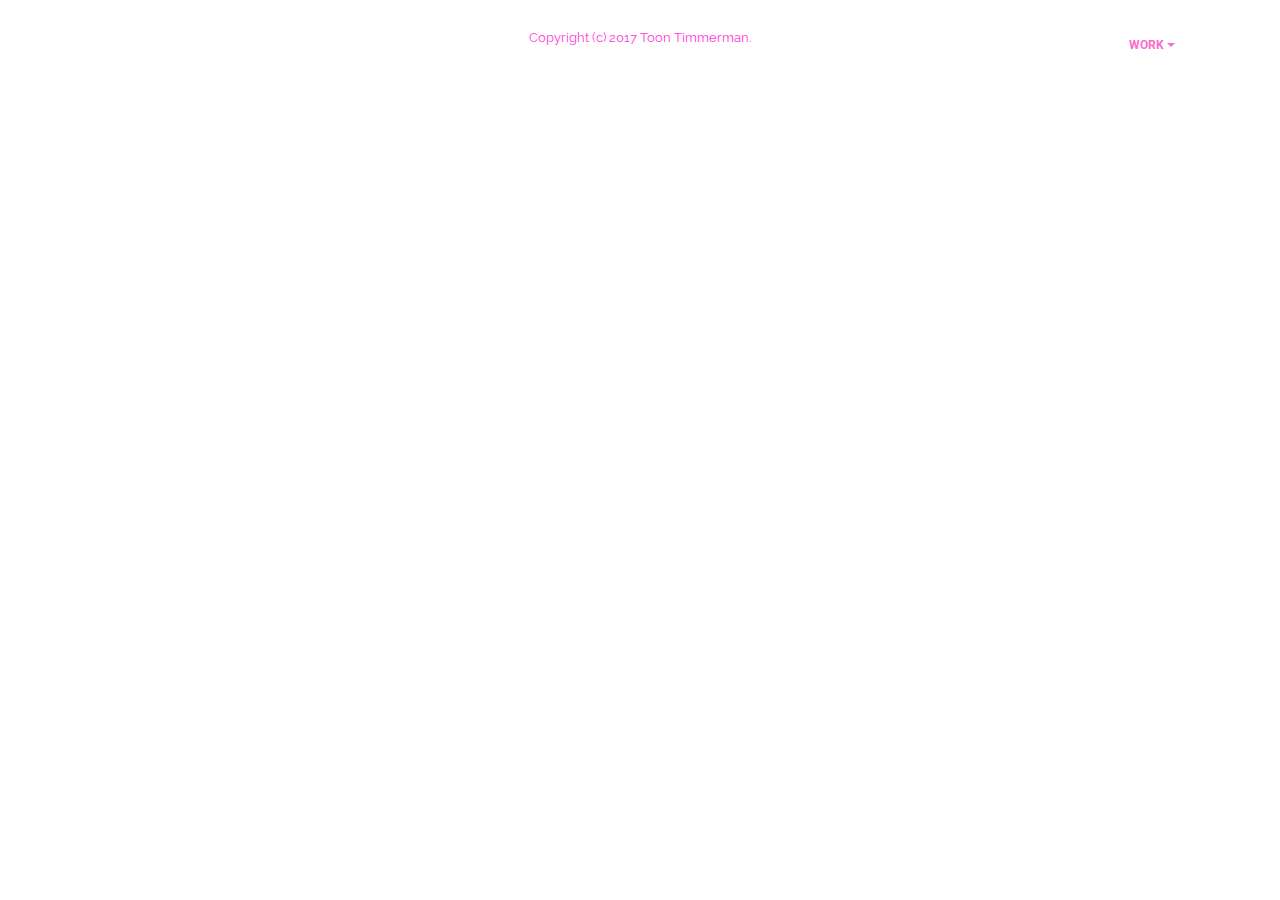
<file: page2.html>
<!DOCTYPE html>
<html>
<head>
  <!-- Site made with Mobirise Website Builder v3.12.1, https://mobirise.com -->
  <meta charset="UTF-8">
  <meta http-equiv="X-UA-Compatible" content="IE=edge">
  <meta name="generator" content="Mobirise v3.12.1, mobirise.com">
  <meta name="viewport" content="width=device-width, initial-scale=1">
  <link rel="shortcut icon" href="assets/images/logo.png" type="image/x-icon">
  <meta name="description" content="">
  
  <link rel="stylesheet" href="https://fonts.googleapis.com/css?family=Lora:400,700,400italic,700italic&amp;subset=latin">
  <link rel="stylesheet" href="https://fonts.googleapis.com/css?family=Montserrat:400,700">
  <link rel="stylesheet" href="https://fonts.googleapis.com/css?family=Raleway:100,100i,200,200i,300,300i,400,400i,500,500i,600,600i,700,700i,800,800i,900,900i">
  <link rel="stylesheet" href="assets/bootstrap-material-design-font/css/material.css">
  <link rel="stylesheet" href="assets/tether/tether.min.css">
  <link rel="stylesheet" href="assets/bootstrap/css/bootstrap.min.css">
  <link rel="stylesheet" href="assets/dropdown/css/style.css">
  <link rel="stylesheet" href="assets/animate.css/animate.min.css">
  <link rel="stylesheet" href="assets/theme/css/style.css">
  <link rel="stylesheet" href="assets/mobirise/css/mbr-additional.css" type="text/css">
  
  
  
</head>
<body>

<!-- Google Analytics -->
<script>
  (function(i,s,o,g,r,a,m){i['GoogleAnalyticsObject']=r;i[r]=i[r]||function(){
  (i[r].q=i[r].q||[]).push(arguments)},i[r].l=1*new Date();a=s.createElement(o),
  m=s.getElementsByTagName(o)[0];a.async=1;a.src=g;m.parentNode.insertBefore(a,m)
  })(window,document,'script','https://www.google-analytics.com/analytics.js','ga');

  ga('create', 'UA-88317205-1', 'auto');
  ga('send', 'pageview');

</script>
<!-- /Google Analytics -->


<section id="menu-d">

    <nav class="navbar navbar-dropdown bg-color transparent">
        <div class="container">

            <div class="mbr-table">
                
                <div class="mbr-table-cell">

                    <button class="navbar-toggler pull-xs-right hidden-md-up" type="button" data-toggle="collapse" data-target="#exCollapsingNavbar">
                        <div class="hamburger-icon"></div>
                    </button>

                    <ul class="nav-dropdown collapse pull-xs-right nav navbar-nav navbar-toggleable-sm" id="exCollapsingNavbar"><li class="nav-item dropdown open"><a class="nav-link link dropdown-toggle" data-toggle="dropdown-submenu" href="https://mobirise.com/" aria-expanded="true">WORK</a><div class="dropdown-menu"><a class="dropdown-item" href="index.html#header3-5">ABCdarium</a><a class="dropdown-item" href="index.html#header2-9">Wild West</a><a class="dropdown-item" href="index.html#header3-p">Record Sleeves</a><a class="dropdown-item" href="index.html#header3-y">BILD Hamburg</a><a class="dropdown-item" href="index.html#header3-11">The New York Times</a><a class="dropdown-item" href="index.html#soundcloud1-f">Music</a></div></li></ul>
                    <button hidden="" class="navbar-toggler navbar-close" type="button" data-toggle="collapse" data-target="#exCollapsingNavbar">
                        <div class="close-icon"></div>
                    </button>

                </div>
            </div>

        </div>
    </nav>

</section>

<section class="engine"><a rel="external" href="https://mobirise.com">Web Site Generator</a></section><footer class="mbr-small-footer mbr-section mbr-section-nopadding mbr-after-navbar" id="footer1-e" style="background-color: rgb(255, 255, 255); padding-top: 1.75rem; padding-bottom: 1.75rem;">
    
    <div class="container">
        <p class="text-xs-center">Copyright (c) 2017 Toon Timmerman.</p>
    </div>
</footer>


  <script src="assets/web/assets/jquery/jquery.min.js"></script>
  <script src="assets/tether/tether.min.js"></script>
  <script src="assets/bootstrap/js/bootstrap.min.js"></script>
  <script src="assets/smooth-scroll/smooth-scroll.js"></script>
  <script src="assets/cookies-alert-plugin/cookies-alert-core.js"></script>
  <script src="assets/cookies-alert-plugin/cookies-alert-script.js"></script>
  <script src="assets/dropdown/js/script.min.js"></script>
  <script src="assets/touch-swipe/jquery.touch-swipe.min.js"></script>
  <script src="assets/viewport-checker/jquery.viewportchecker.js"></script>
  <script src="assets/theme/js/script.js"></script>
  
  
  <input name="animation" type="hidden">
  <input name="cookieData" type="hidden" data-cookie-text="We use cookies to give you the best experience. Read our <a href='privacy.html'>cookie policy</a>.">
  </body>
</html>
</file>
<file: assets/bootstrap-material-design-font/css/material.css>
@font-face {
  font-family: 'Material-Design-Icons';
  src: url('../fonts/Material-Design-Icons.eot?3ocs8m');
  src: url('../fonts/Material-Design-Icons.eot?#iefix3ocs8m') format('embedded-opentype'), url('../fonts/Material-Design-Icons.woff?3ocs8m') format('woff'), url('../fonts/Material-Design-Icons.ttf?3ocs8m') format('truetype'), url('../fonts/Material-Design-Icons.svg?3ocs8m#Material-Design-Icons') format('svg');
  font-weight: normal;
  font-style: normal;
}
[class^="mdi-"],
[class*="mdi-"] {
  speak: none;
  display: inline-block;
  font-style: normal;
  font-variant:normal;
  font-weight:normal;
  /*font-size:24px;*/
  line-height:1;
  font-family:'Material-Design-Icons' !important;
  text-rendering: auto;
  
  -webkit-font-smoothing: antialiased;
  -moz-osx-font-smoothing: grayscale;
  -webkit-transform: translate(0, 0);
      -ms-transform: translate(0, 0);
          transform: translate(0, 0);
}
[class^="mdi-"]:before,
[class*="mdi-"]:before {
  display: inline-block;
  speak: none;
  text-decoration: inherit;
}
[class^="mdi-"].pull-left,
[class*="mdi-"].pull-left {
  margin-right: .3em;
}
[class^="mdi-"].pull-right,
[class*="mdi-"].pull-right {
  margin-left: .3em;
}
[class^="mdi-"].mdi-lg:before,
[class*="mdi-"].mdi-lg:before,
[class^="mdi-"].mdi-lg:after,
[class*="mdi-"].mdi-lg:after {
  font-size: 1.33333333em;
  line-height: 0.75em;
  vertical-align: -15%;
}
[class^="mdi-"].mdi-2x:before,
[class*="mdi-"].mdi-2x:before,
[class^="mdi-"].mdi-2x:after,
[class*="mdi-"].mdi-2x:after {
  font-size: 2em;
}
[class^="mdi-"].mdi-3x:before,
[class*="mdi-"].mdi-3x:before,
[class^="mdi-"].mdi-3x:after,
[class*="mdi-"].mdi-3x:after {
  font-size: 3em;
}
[class^="mdi-"].mdi-4x:before,
[class*="mdi-"].mdi-4x:before,
[class^="mdi-"].mdi-4x:after,
[class*="mdi-"].mdi-4x:after {
  font-size: 4em;
}
[class^="mdi-"].mdi-5x:before,
[class*="mdi-"].mdi-5x:before,
[class^="mdi-"].mdi-5x:after,
[class*="mdi-"].mdi-5x:after {
  font-size: 5em;
}
[class^="mdi-device-signal-cellular-"]:after,
[class^="mdi-device-battery-"]:after,
[class^="mdi-device-battery-charging-"]:after,
[class^="mdi-device-signal-cellular-connected-no-internet-"]:after,
[class^="mdi-device-signal-wifi-"]:after,
[class^="mdi-device-signal-wifi-statusbar-not-connected"]:after,
.mdi-device-network-wifi:after {
  opacity: .3;
  position: absolute;
  left: 0;
  top: 0;
  z-index: 1;
  display: inline-block;
  speak: none;
  text-decoration: inherit;
}
[class^="mdi-device-signal-cellular-"]:after {
  content: "\e758";
}
[class^="mdi-device-battery-"]:after {
  content: "\e735";
}
[class^="mdi-device-battery-charging-"]:after {
  content: "\e733";
}
[class^="mdi-device-signal-cellular-connected-no-internet-"]:after {
  content: "\e75d";
}
[class^="mdi-device-signal-wifi-"]:after,
.mdi-device-network-wifi:after {
  content: "\e765";
}
[class^="mdi-device-signal-wifi-statusbasr-not-connected"]:after {
  content: "\e8f7";
}
.mdi-device-signal-cellular-off:after,
.mdi-device-signal-cellular-null:after,
.mdi-device-signal-cellular-no-sim:after,
.mdi-device-signal-wifi-off:after,
.mdi-device-signal-wifi-4-bar:after,
.mdi-device-signal-cellular-4-bar:after,
.mdi-device-battery-alert:after,
.mdi-device-signal-cellular-connected-no-internet-4-bar:after,
.mdi-device-battery-std:after,
.mdi-device-battery-full .mdi-device-battery-unknown:after {
  content: "";
}
.mdi-fw {
  width: 1.28571429em;
  text-align: center;
}
.mdi-ul {
  padding-left: 0;
  margin-left: 2.14285714em;
  list-style-type: none;
}
.mdi-ul > li {
  position: relative;
}
.mdi-li {
  position: absolute;
  left: -2.14285714em;
  width: 2.14285714em;
  top: 0.14285714em;
  text-align: center;
}
.mdi-li.mdi-lg {
  left: -1.85714286em;
}
.mdi-border {
  padding: .2em .25em .15em;
  border: solid 0.08em #eeeeee;
  border-radius: .1em;
}
.mdi-spin {
  -webkit-animation: mdi-spin 2s infinite linear;
  animation: mdi-spin 2s infinite linear;
  -webkit-transform-origin: 50% 50%;
  -ms-transform-origin: 50% 50%;
      transform-origin: 50% 50%;
}
.mdi-pulse {
  -webkit-animation: mdi-spin 1s steps(8) infinite;
  animation: mdi-spin 1s steps(8) infinite;
  -webkit-transform-origin: 50% 50%;
  -ms-transform-origin: 50% 50%;
      transform-origin: 50% 50%;
}
@-webkit-keyframes mdi-spin {
  0% {
    -webkit-transform: rotate(0deg);
    transform: rotate(0deg);
  }
  100% {
    -webkit-transform: rotate(359deg);
    transform: rotate(359deg);
  }
}
@keyframes mdi-spin {
  0% {
    -webkit-transform: rotate(0deg);
    transform: rotate(0deg);
  }
  100% {
    -webkit-transform: rotate(359deg);
    transform: rotate(359deg);
  }
}
.mdi-rotate-90 {
  filter: progid:DXImageTransform.Microsoft.BasicImage(rotation=1);
  -webkit-transform: rotate(90deg);
  -ms-transform: rotate(90deg);
  transform: rotate(90deg);
}
.mdi-rotate-180 {
  filter: progid:DXImageTransform.Microsoft.BasicImage(rotation=2);
  -webkit-transform: rotate(180deg);
  -ms-transform: rotate(180deg);
  transform: rotate(180deg);
}
.mdi-rotate-270 {
  filter: progid:DXImageTransform.Microsoft.BasicImage(rotation=3);
  -webkit-transform: rotate(270deg);
  -ms-transform: rotate(270deg);
  transform: rotate(270deg);
}
.mdi-flip-horizontal {
  filter: progid:DXImageTransform.Microsoft.BasicImage(rotation=0, mirror=1);
  -webkit-transform: scale(-1, 1);
  -ms-transform: scale(-1, 1);
  transform: scale(-1, 1);
}
.mdi-flip-vertical {
  filter: progid:DXImageTransform.Microsoft.BasicImage(rotation=2, mirror=1);
  -webkit-transform: scale(1, -1);
  -ms-transform: scale(1, -1);
  transform: scale(1, -1);
}
:root .mdi-rotate-90,
:root .mdi-rotate-180,
:root .mdi-rotate-270,
:root .mdi-flip-horizontal,
:root .mdi-flip-vertical {
  -webkit-filter: none;
          filter: none;
}
.mdi-stack {
  position: relative;
  display: inline-block;
  width: 2em;
  height: 2em;
  line-height: 2em;
  vertical-align: middle;
}
.mdi-stack-1x,
.mdi-stack-2x {
  position: absolute;
  left: 0;
  width: 100%;
  text-align: center;
}
.mdi-stack-1x {
  line-height: inherit;
}
.mdi-stack-2x {
  font-size: 2em;
}
.mdi-inverse {
  color: #ffffff;
}
/* Start Icons */
.mdi-action-3d-rotation:before {
  content: "\e600";
}
.mdi-action-accessibility:before {
  content: "\e601";
}
.mdi-action-account-balance-wallet:before {
  content: "\e602";
}
.mdi-action-account-balance:before {
  content: "\e603";
}
.mdi-action-account-box:before {
  content: "\e604";
}
.mdi-action-account-child:before {
  content: "\e605";
}
.mdi-action-account-circle:before {
  content: "\e606";
}
.mdi-action-add-shopping-cart:before {
  content: "\e607";
}
.mdi-action-alarm-add:before {
  content: "\e608";
}
.mdi-action-alarm-off:before {
  content: "\e609";
}
.mdi-action-alarm-on:before {
  content: "\e60a";
}
.mdi-action-alarm:before {
  content: "\e60b";
}
.mdi-action-android:before {
  content: "\e60c";
}
.mdi-action-announcement:before {
  content: "\e60d";
}
.mdi-action-aspect-ratio:before {
  content: "\e60e";
}
.mdi-action-assessment:before {
  content: "\e60f";
}
.mdi-action-assignment-ind:before {
  content: "\e610";
}
.mdi-action-assignment-late:before {
  content: "\e611";
}
.mdi-action-assignment-return:before {
  content: "\e612";
}
.mdi-action-assignment-returned:before {
  content: "\e613";
}
.mdi-action-assignment-turned-in:before {
  content: "\e614";
}
.mdi-action-assignment:before {
  content: "\e615";
}
.mdi-action-autorenew:before {
  content: "\e616";
}
.mdi-action-backup:before {
  content: "\e617";
}
.mdi-action-book:before {
  content: "\e618";
}
.mdi-action-bookmark-outline:before {
  content: "\e619";
}
.mdi-action-bookmark:before {
  content: "\e61a";
}
.mdi-action-bug-report:before {
  content: "\e61b";
}
.mdi-action-cached:before {
  content: "\e61c";
}
.mdi-action-check-circle:before {
  content: "\e61d";
}
.mdi-action-class:before {
  content: "\e61e";
}
.mdi-action-credit-card:before {
  content: "\e61f";
}
.mdi-action-dashboard:before {
  content: "\e620";
}
.mdi-action-delete:before {
  content: "\e621";
}
.mdi-action-description:before {
  content: "\e622";
}
.mdi-action-dns:before {
  content: "\e623";
}
.mdi-action-done-all:before {
  content: "\e624";
}
.mdi-action-done:before {
  content: "\e625";
}
.mdi-action-event:before {
  content: "\e626";
}
.mdi-action-exit-to-app:before {
  content: "\e627";
}
.mdi-action-explore:before {
  content: "\e628";
}
.mdi-action-extension:before {
  content: "\e629";
}
.mdi-action-face-unlock:before {
  content: "\e62a";
}
.mdi-action-favorite-outline:before {
  content: "\e62b";
}
.mdi-action-favorite:before {
  content: "\e62c";
}
.mdi-action-find-in-page:before {
  content: "\e62d";
}
.mdi-action-find-replace:before {
  content: "\e62e";
}
.mdi-action-flip-to-back:before {
  content: "\e62f";
}
.mdi-action-flip-to-front:before {
  content: "\e630";
}
.mdi-action-get-app:before {
  content: "\e631";
}
.mdi-action-grade:before {
  content: "\e632";
}
.mdi-action-group-work:before {
  content: "\e633";
}
.mdi-action-help:before {
  content: "\e634";
}
.mdi-action-highlight-remove:before {
  content: "\e635";
}
.mdi-action-history:before {
  content: "\e636";
}
.mdi-action-home:before {
  content: "\e637";
}
.mdi-action-https:before {
  content: "\e638";
}
.mdi-action-info-outline:before {
  content: "\e639";
}
.mdi-action-info:before {
  content: "\e63a";
}
.mdi-action-input:before {
  content: "\e63b";
}
.mdi-action-invert-colors:before {
  content: "\e63c";
}
.mdi-action-label-outline:before {
  content: "\e63d";
}
.mdi-action-label:before {
  content: "\e63e";
}
.mdi-action-language:before {
  content: "\e63f";
}
.mdi-action-launch:before {
  content: "\e640";
}
.mdi-action-list:before {
  content: "\e641";
}
.mdi-action-lock-open:before {
  content: "\e642";
}
.mdi-action-lock-outline:before {
  content: "\e643";
}
.mdi-action-lock:before {
  content: "\e644";
}
.mdi-action-loyalty:before {
  content: "\e645";
}
.mdi-action-markunread-mailbox:before {
  content: "\e646";
}
.mdi-action-note-add:before {
  content: "\e647";
}
.mdi-action-open-in-browser:before {
  content: "\e648";
}
.mdi-action-open-in-new:before {
  content: "\e649";
}
.mdi-action-open-with:before {
  content: "\e64a";
}
.mdi-action-pageview:before {
  content: "\e64b";
}
.mdi-action-payment:before {
  content: "\e64c";
}
.mdi-action-perm-camera-mic:before {
  content: "\e64d";
}
.mdi-action-perm-contact-cal:before {
  content: "\e64e";
}
.mdi-action-perm-data-setting:before {
  content: "\e64f";
}
.mdi-action-perm-device-info:before {
  content: "\e650";
}
.mdi-action-perm-identity:before {
  content: "\e651";
}
.mdi-action-perm-media:before {
  content: "\e652";
}
.mdi-action-perm-phone-msg:before {
  content: "\e653";
}
.mdi-action-perm-scan-wifi:before {
  content: "\e654";
}
.mdi-action-picture-in-picture:before {
  content: "\e655";
}
.mdi-action-polymer:before {
  content: "\e656";
}
.mdi-action-print:before {
  content: "\e657";
}
.mdi-action-query-builder:before {
  content: "\e658";
}
.mdi-action-question-answer:before {
  content: "\e659";
}
.mdi-action-receipt:before {
  content: "\e65a";
}
.mdi-action-redeem:before {
  content: "\e65b";
}
.mdi-action-reorder:before {
  content: "\e65c";
}
.mdi-action-report-problem:before {
  content: "\e65d";
}
.mdi-action-restore:before {
  content: "\e65e";
}
.mdi-action-room:before {
  content: "\e65f";
}
.mdi-action-schedule:before {
  content: "\e660";
}
.mdi-action-search:before {
  content: "\e661";
}
.mdi-action-settings-applications:before {
  content: "\e662";
}
.mdi-action-settings-backup-restore:before {
  content: "\e663";
}
.mdi-action-settings-bluetooth:before {
  content: "\e664";
}
.mdi-action-settings-cell:before {
  content: "\e665";
}
.mdi-action-settings-display:before {
  content: "\e666";
}
.mdi-action-settings-ethernet:before {
  content: "\e667";
}
.mdi-action-settings-input-antenna:before {
  content: "\e668";
}
.mdi-action-settings-input-component:before {
  content: "\e669";
}
.mdi-action-settings-input-composite:before {
  content: "\e66a";
}
.mdi-action-settings-input-hdmi:before {
  content: "\e66b";
}
.mdi-action-settings-input-svideo:before {
  content: "\e66c";
}
.mdi-action-settings-overscan:before {
  content: "\e66d";
}
.mdi-action-settings-phone:before {
  content: "\e66e";
}
.mdi-action-settings-power:before {
  content: "\e66f";
}
.mdi-action-settings-remote:before {
  content: "\e670";
}
.mdi-action-settings-voice:before {
  content: "\e671";
}
.mdi-action-settings:before {
  content: "\e672";
}
.mdi-action-shop-two:before {
  content: "\e673";
}
.mdi-action-shop:before {
  content: "\e674";
}
.mdi-action-shopping-basket:before {
  content: "\e675";
}
.mdi-action-shopping-cart:before {
  content: "\e676";
}
.mdi-action-speaker-notes:before {
  content: "\e677";
}
.mdi-action-spellcheck:before {
  content: "\e678";
}
.mdi-action-star-rate:before {
  content: "\e679";
}
.mdi-action-stars:before {
  content: "\e67a";
}
.mdi-action-store:before {
  content: "\e67b";
}
.mdi-action-subject:before {
  content: "\e67c";
}
.mdi-action-supervisor-account:before {
  content: "\e67d";
}
.mdi-action-swap-horiz:before {
  content: "\e67e";
}
.mdi-action-swap-vert-circle:before {
  content: "\e67f";
}
.mdi-action-swap-vert:before {
  content: "\e680";
}
.mdi-action-system-update-tv:before {
  content: "\e681";
}
.mdi-action-tab-unselected:before {
  content: "\e682";
}
.mdi-action-tab:before {
  content: "\e683";
}
.mdi-action-theaters:before {
  content: "\e684";
}
.mdi-action-thumb-down:before {
  content: "\e685";
}
.mdi-action-thumb-up:before {
  content: "\e686";
}
.mdi-action-thumbs-up-down:before {
  content: "\e687";
}
.mdi-action-toc:before {
  content: "\e688";
}
.mdi-action-today:before {
  content: "\e689";
}
.mdi-action-track-changes:before {
  content: "\e68a";
}
.mdi-action-translate:before {
  content: "\e68b";
}
.mdi-action-trending-down:before {
  content: "\e68c";
}
.mdi-action-trending-neutral:before {
  content: "\e68d";
}
.mdi-action-trending-up:before {
  content: "\e68e";
}
.mdi-action-turned-in-not:before {
  content: "\e68f";
}
.mdi-action-turned-in:before {
  content: "\e690";
}
.mdi-action-verified-user:before {
  content: "\e691";
}
.mdi-action-view-agenda:before {
  content: "\e692";
}
.mdi-action-view-array:before {
  content: "\e693";
}
.mdi-action-view-carousel:before {
  content: "\e694";
}
.mdi-action-view-column:before {
  content: "\e695";
}
.mdi-action-view-day:before {
  content: "\e696";
}
.mdi-action-view-headline:before {
  content: "\e697";
}
.mdi-action-view-list:before {
  content: "\e698";
}
.mdi-action-view-module:before {
  content: "\e699";
}
.mdi-action-view-quilt:before {
  content: "\e69a";
}
.mdi-action-view-stream:before {
  content: "\e69b";
}
.mdi-action-view-week:before {
  content: "\e69c";
}
.mdi-action-visibility-off:before {
  content: "\e69d";
}
.mdi-action-visibility:before {
  content: "\e69e";
}
.mdi-action-wallet-giftcard:before {
  content: "\e69f";
}
.mdi-action-wallet-membership:before {
  content: "\e6a0";
}
.mdi-action-wallet-travel:before {
  content: "\e6a1";
}
.mdi-action-work:before {
  content: "\e6a2";
}
.mdi-alert-error:before {
  content: "\e6a3";
}
.mdi-alert-warning:before {
  content: "\e6a4";
}
.mdi-av-album:before {
  content: "\e6a5";
}
.mdi-av-closed-caption:before {
  content: "\e6a6";
}
.mdi-av-equalizer:before {
  content: "\e6a7";
}
.mdi-av-explicit:before {
  content: "\e6a8";
}
.mdi-av-fast-forward:before {
  content: "\e6a9";
}
.mdi-av-fast-rewind:before {
  content: "\e6aa";
}
.mdi-av-games:before {
  content: "\e6ab";
}
.mdi-av-hearing:before {
  content: "\e6ac";
}
.mdi-av-high-quality:before {
  content: "\e6ad";
}
.mdi-av-loop:before {
  content: "\e6ae";
}
.mdi-av-mic-none:before {
  content: "\e6af";
}
.mdi-av-mic-off:before {
  content: "\e6b0";
}
.mdi-av-mic:before {
  content: "\e6b1";
}
.mdi-av-movie:before {
  content: "\e6b2";
}
.mdi-av-my-library-add:before {
  content: "\e6b3";
}
.mdi-av-my-library-books:before {
  content: "\e6b4";
}
.mdi-av-my-library-music:before {
  content: "\e6b5";
}
.mdi-av-new-releases:before {
  content: "\e6b6";
}
.mdi-av-not-interested:before {
  content: "\e6b7";
}
.mdi-av-pause-circle-fill:before {
  content: "\e6b8";
}
.mdi-av-pause-circle-outline:before {
  content: "\e6b9";
}
.mdi-av-pause:before {
  content: "\e6ba";
}
.mdi-av-play-arrow:before {
  content: "\e6bb";
}
.mdi-av-play-circle-fill:before {
  content: "\e6bc";
}
.mdi-av-play-circle-outline:before {
  content: "\e6bd";
}
.mdi-av-play-shopping-bag:before {
  content: "\e6be";
}
.mdi-av-playlist-add:before {
  content: "\e6bf";
}
.mdi-av-queue-music:before {
  content: "\e6c0";
}
.mdi-av-queue:before {
  content: "\e6c1";
}
.mdi-av-radio:before {
  content: "\e6c2";
}
.mdi-av-recent-actors:before {
  content: "\e6c3";
}
.mdi-av-repeat-one:before {
  content: "\e6c4";
}
.mdi-av-repeat:before {
  content: "\e6c5";
}
.mdi-av-replay:before {
  content: "\e6c6";
}
.mdi-av-shuffle:before {
  content: "\e6c7";
}
.mdi-av-skip-next:before {
  content: "\e6c8";
}
.mdi-av-skip-previous:before {
  content: "\e6c9";
}
.mdi-av-snooze:before {
  content: "\e6ca";
}
.mdi-av-stop:before {
  content: "\e6cb";
}
.mdi-av-subtitles:before {
  content: "\e6cc";
}
.mdi-av-surround-sound:before {
  content: "\e6cd";
}
.mdi-av-timer:before {
  content: "\e6ce";
}
.mdi-av-video-collection:before {
  content: "\e6cf";
}
.mdi-av-videocam-off:before {
  content: "\e6d0";
}
.mdi-av-videocam:before {
  content: "\e6d1";
}
.mdi-av-volume-down:before {
  content: "\e6d2";
}
.mdi-av-volume-mute:before {
  content: "\e6d3";
}
.mdi-av-volume-off:before {
  content: "\e6d4";
}
.mdi-av-volume-up:before {
  content: "\e6d5";
}
.mdi-av-web:before {
  content: "\e6d6";
}
.mdi-communication-business:before {
  content: "\e6d7";
}
.mdi-communication-call-end:before {
  content: "\e6d8";
}
.mdi-communication-call-made:before {
  content: "\e6d9";
}
.mdi-communication-call-merge:before {
  content: "\e6da";
}
.mdi-communication-call-missed:before {
  content: "\e6db";
}
.mdi-communication-call-received:before {
  content: "\e6dc";
}
.mdi-communication-call-split:before {
  content: "\e6dd";
}
.mdi-communication-call:before {
  content: "\e6de";
}
.mdi-communication-chat:before {
  content: "\e6df";
}
.mdi-communication-clear-all:before {
  content: "\e6e0";
}
.mdi-communication-comment:before {
  content: "\e6e1";
}
.mdi-communication-contacts:before {
  content: "\e6e2";
}
.mdi-communication-dialer-sip:before {
  content: "\e6e3";
}
.mdi-communication-dialpad:before {
  content: "\e6e4";
}
.mdi-communication-dnd-on:before {
  content: "\e6e5";
}
.mdi-communication-email:before {
  content: "\e6e6";
}
.mdi-communication-forum:before {
  content: "\e6e7";
}
.mdi-communication-import-export:before {
  content: "\e6e8";
}
.mdi-communication-invert-colors-off:before {
  content: "\e6e9";
}
.mdi-communication-invert-colors-on:before {
  content: "\e6ea";
}
.mdi-communication-live-help:before {
  content: "\e6eb";
}
.mdi-communication-location-off:before {
  content: "\e6ec";
}
.mdi-communication-location-on:before {
  content: "\e6ed";
}
.mdi-communication-message:before {
  content: "\e6ee";
}
.mdi-communication-messenger:before {
  content: "\e6ef";
}
.mdi-communication-no-sim:before {
  content: "\e6f0";
}
.mdi-communication-phone:before {
  content: "\e6f1";
}
.mdi-communication-portable-wifi-off:before {
  content: "\e6f2";
}
.mdi-communication-quick-contacts-dialer:before {
  content: "\e6f3";
}
.mdi-communication-quick-contacts-mail:before {
  content: "\e6f4";
}
.mdi-communication-ring-volume:before {
  content: "\e6f5";
}
.mdi-communication-stay-current-landscape:before {
  content: "\e6f6";
}
.mdi-communication-stay-current-portrait:before {
  content: "\e6f7";
}
.mdi-communication-stay-primary-landscape:before {
  content: "\e6f8";
}
.mdi-communication-stay-primary-portrait:before {
  content: "\e6f9";
}
.mdi-communication-swap-calls:before {
  content: "\e6fa";
}
.mdi-communication-textsms:before {
  content: "\e6fb";
}
.mdi-communication-voicemail:before {
  content: "\e6fc";
}
.mdi-communication-vpn-key:before {
  content: "\e6fd";
}
.mdi-content-add-box:before {
  content: "\e6fe";
}
.mdi-content-add-circle-outline:before {
  content: "\e6ff";
}
.mdi-content-add-circle:before {
  content: "\e700";
}
.mdi-content-add:before {
  content: "\e701";
}
.mdi-content-archive:before {
  content: "\e702";
}
.mdi-content-backspace:before {
  content: "\e703";
}
.mdi-content-block:before {
  content: "\e704";
}
.mdi-content-clear:before {
  content: "\e705";
}
.mdi-content-content-copy:before {
  content: "\e706";
}
.mdi-content-content-cut:before {
  content: "\e707";
}
.mdi-content-content-paste:before {
  content: "\e708";
}
.mdi-content-create:before {
  content: "\e709";
}
.mdi-content-drafts:before {
  content: "\e70a";
}
.mdi-content-filter-list:before {
  content: "\e70b";
}
.mdi-content-flag:before {
  content: "\e70c";
}
.mdi-content-forward:before {
  content: "\e70d";
}
.mdi-content-gesture:before {
  content: "\e70e";
}
.mdi-content-inbox:before {
  content: "\e70f";
}
.mdi-content-link:before {
  content: "\e710";
}
.mdi-content-mail:before {
  content: "\e711";
}
.mdi-content-markunread:before {
  content: "\e712";
}
.mdi-content-redo:before {
  content: "\e713";
}
.mdi-content-remove-circle-outline:before {
  content: "\e714";
}
.mdi-content-remove-circle:before {
  content: "\e715";
}
.mdi-content-remove:before {
  content: "\e716";
}
.mdi-content-reply-all:before {
  content: "\e717";
}
.mdi-content-reply:before {
  content: "\e718";
}
.mdi-content-report:before {
  content: "\e719";
}
.mdi-content-save:before {
  content: "\e71a";
}
.mdi-content-select-all:before {
  content: "\e71b";
}
.mdi-content-send:before {
  content: "\e71c";
}
.mdi-content-sort:before {
  content: "\e71d";
}
.mdi-content-text-format:before {
  content: "\e71e";
}
.mdi-content-undo:before {
  content: "\e71f";
}
.mdi-editor-attach-file:before {
  content: "\e776";
}
.mdi-editor-attach-money:before {
  content: "\e777";
}
.mdi-editor-border-all:before {
  content: "\e778";
}
.mdi-editor-border-bottom:before {
  content: "\e779";
}
.mdi-editor-border-clear:before {
  content: "\e77a";
}
.mdi-editor-border-color:before {
  content: "\e77b";
}
.mdi-editor-border-horizontal:before {
  content: "\e77c";
}
.mdi-editor-border-inner:before {
  content: "\e77d";
}
.mdi-editor-border-left:before {
  content: "\e77e";
}
.mdi-editor-border-outer:before {
  content: "\e77f";
}
.mdi-editor-border-right:before {
  content: "\e780";
}
.mdi-editor-border-style:before {
  content: "\e781";
}
.mdi-editor-border-top:before {
  content: "\e782";
}
.mdi-editor-border-vertical:before {
  content: "\e783";
}
.mdi-editor-format-align-center:before {
  content: "\e784";
}
.mdi-editor-format-align-justify:before {
  content: "\e785";
}
.mdi-editor-format-align-left:before {
  content: "\e786";
}
.mdi-editor-format-align-right:before {
  content: "\e787";
}
.mdi-editor-format-bold:before {
  content: "\e788";
}
.mdi-editor-format-clear:before {
  content: "\e789";
}
.mdi-editor-format-color-fill:before {
  content: "\e78a";
}
.mdi-editor-format-color-reset:before {
  content: "\e78b";
}
.mdi-editor-format-color-text:before {
  content: "\e78c";
}
.mdi-editor-format-indent-decrease:before {
  content: "\e78d";
}
.mdi-editor-format-indent-increase:before {
  content: "\e78e";
}
.mdi-editor-format-italic:before {
  content: "\e78f";
}
.mdi-editor-format-line-spacing:before {
  content: "\e790";
}
.mdi-editor-format-list-bulleted:before {
  content: "\e791";
}
.mdi-editor-format-list-numbered:before {
  content: "\e792";
}
.mdi-editor-format-paint:before {
  content: "\e793";
}
.mdi-editor-format-quote:before {
  content: "\e794";
}
.mdi-editor-format-size:before {
  content: "\e795";
}
.mdi-editor-format-strikethrough:before {
  content: "\e796";
}
.mdi-editor-format-textdirection-l-to-r:before {
  content: "\e797";
}
.mdi-editor-format-textdirection-r-to-l:before {
  content: "\e798";
}
.mdi-editor-format-underline:before {
  content: "\e799";
}
.mdi-editor-functions:before {
  content: "\e79a";
}
.mdi-editor-insert-chart:before {
  content: "\e79b";
}
.mdi-editor-insert-comment:before {
  content: "\e79c";
}
.mdi-editor-insert-drive-file:before {
  content: "\e79d";
}
.mdi-editor-insert-emoticon:before {
  content: "\e79e";
}
.mdi-editor-insert-invitation:before {
  content: "\e79f";
}
.mdi-editor-insert-link:before {
  content: "\e7a0";
}
.mdi-editor-insert-photo:before {
  content: "\e7a1";
}
.mdi-editor-merge-type:before {
  content: "\e7a2";
}
.mdi-editor-mode-comment:before {
  content: "\e7a3";
}
.mdi-editor-mode-edit:before {
  content: "\e7a4";
}
.mdi-editor-publish:before {
  content: "\e7a5";
}
.mdi-editor-vertical-align-bottom:before {
  content: "\e7a6";
}
.mdi-editor-vertical-align-center:before {
  content: "\e7a7";
}
.mdi-editor-vertical-align-top:before {
  content: "\e7a8";
}
.mdi-editor-wrap-text:before {
  content: "\e7a9";
}
.mdi-file-attachment:before {
  content: "\e7aa";
}
.mdi-file-cloud-circle:before {
  content: "\e7ab";
}
.mdi-file-cloud-done:before {
  content: "\e7ac";
}
.mdi-file-cloud-download:before {
  content: "\e7ad";
}
.mdi-file-cloud-off:before {
  content: "\e7ae";
}
.mdi-file-cloud-queue:before {
  content: "\e7af";
}
.mdi-file-cloud-upload:before {
  content: "\e7b0";
}
.mdi-file-cloud:before {
  content: "\e7b1";
}
.mdi-file-file-download:before {
  content: "\e7b2";
}
.mdi-file-file-upload:before {
  content: "\e7b3";
}
.mdi-file-folder-open:before {
  content: "\e7b4";
}
.mdi-file-folder-shared:before {
  content: "\e7b5";
}
.mdi-file-folder:before {
  content: "\e7b6";
}
.mdi-device-access-alarm:before {
  content: "\e720";
}
.mdi-device-access-alarms:before {
  content: "\e721";
}
.mdi-device-access-time:before {
  content: "\e722";
}
.mdi-device-add-alarm:before {
  content: "\e723";
}
.mdi-device-airplanemode-off:before {
  content: "\e724";
}
.mdi-device-airplanemode-on:before {
  content: "\e725";
}
.mdi-device-battery-20:before {
  content: "\e726";
}
.mdi-device-battery-30:before {
  content: "\e727";
}
.mdi-device-battery-50:before {
  content: "\e728";
}
.mdi-device-battery-60:before {
  content: "\e729";
}
.mdi-device-battery-80:before {
  content: "\e72a";
}
.mdi-device-battery-90:before {
  content: "\e72b";
}
.mdi-device-battery-alert:before {
  content: "\e72c";
}
.mdi-device-battery-charging-20:before {
  content: "\e72d";
}
.mdi-device-battery-charging-30:before {
  content: "\e72e";
}
.mdi-device-battery-charging-50:before {
  content: "\e72f";
}
.mdi-device-battery-charging-60:before {
  content: "\e730";
}
.mdi-device-battery-charging-80:before {
  content: "\e731";
}
.mdi-device-battery-charging-90:before {
  content: "\e732";
}
.mdi-device-battery-charging-full:before {
  content: "\e733";
}
.mdi-device-battery-full:before {
  content: "\e734";
}
.mdi-device-battery-std:before {
  content: "\e735";
}
.mdi-device-battery-unknown:before {
  content: "\e736";
}
.mdi-device-bluetooth-connected:before {
  content: "\e737";
}
.mdi-device-bluetooth-disabled:before {
  content: "\e738";
}
.mdi-device-bluetooth-searching:before {
  content: "\e739";
}
.mdi-device-bluetooth:before {
  content: "\e73a";
}
.mdi-device-brightness-auto:before {
  content: "\e73b";
}
.mdi-device-brightness-high:before {
  content: "\e73c";
}
.mdi-device-brightness-low:before {
  content: "\e73d";
}
.mdi-device-brightness-medium:before {
  content: "\e73e";
}
.mdi-device-data-usage:before {
  content: "\e73f";
}
.mdi-device-developer-mode:before {
  content: "\e740";
}
.mdi-device-devices:before {
  content: "\e741";
}
.mdi-device-dvr:before {
  content: "\e742";
}
.mdi-device-gps-fixed:before {
  content: "\e743";
}
.mdi-device-gps-not-fixed:before {
  content: "\e744";
}
.mdi-device-gps-off:before {
  content: "\e745";
}
.mdi-device-location-disabled:before {
  content: "\e746";
}
.mdi-device-location-searching:before {
  content: "\e747";
}
.mdi-device-multitrack-audio:before {
  content: "\e748";
}
.mdi-device-network-cell:before {
  content: "\e749";
}
.mdi-device-network-wifi:before {
  content: "\e74a";
}
.mdi-device-nfc:before {
  content: "\e74b";
}
.mdi-device-now-wallpaper:before {
  content: "\e74c";
}
.mdi-device-now-widgets:before {
  content: "\e74d";
}
.mdi-device-screen-lock-landscape:before {
  content: "\e74e";
}
.mdi-device-screen-lock-portrait:before {
  content: "\e74f";
}
.mdi-device-screen-lock-rotation:before {
  content: "\e750";
}
.mdi-device-screen-rotation:before {
  content: "\e751";
}
.mdi-device-sd-storage:before {
  content: "\e752";
}
.mdi-device-settings-system-daydream:before {
  content: "\e753";
}
.mdi-device-signal-cellular-0-bar:before {
  content: "\e754";
}
.mdi-device-signal-cellular-1-bar:before {
  content: "\e755";
}
.mdi-device-signal-cellular-2-bar:before {
  content: "\e756";
}
.mdi-device-signal-cellular-3-bar:before {
  content: "\e757";
}
.mdi-device-signal-cellular-4-bar:before {
  content: "\e758";
}
.mdi-signal-wifi-statusbar-connected-no-internet-after:before {
  content: "\e8f6";
}
.mdi-device-signal-cellular-connected-no-internet-0-bar:before {
  content: "\e759";
}
.mdi-device-signal-cellular-connected-no-internet-1-bar:before {
  content: "\e75a";
}
.mdi-device-signal-cellular-connected-no-internet-2-bar:before {
  content: "\e75b";
}
.mdi-device-signal-cellular-connected-no-internet-3-bar:before {
  content: "\e75c";
}
.mdi-device-signal-cellular-connected-no-internet-4-bar:before {
  content: "\e75d";
}
.mdi-device-signal-cellular-no-sim:before {
  content: "\e75e";
}
.mdi-device-signal-cellular-null:before {
  content: "\e75f";
}
.mdi-device-signal-cellular-off:before {
  content: "\e760";
}
.mdi-device-signal-wifi-0-bar:before {
  content: "\e761";
}
.mdi-device-signal-wifi-1-bar:before {
  content: "\e762";
}
.mdi-device-signal-wifi-2-bar:before {
  content: "\e763";
}
.mdi-device-signal-wifi-3-bar:before {
  content: "\e764";
}
.mdi-device-signal-wifi-4-bar:before {
  content: "\e765";
}
.mdi-device-signal-wifi-off:before {
  content: "\e766";
}
.mdi-device-signal-wifi-statusbar-1-bar:before {
  content: "\e767";
}
.mdi-device-signal-wifi-statusbar-2-bar:before {
  content: "\e768";
}
.mdi-device-signal-wifi-statusbar-3-bar:before {
  content: "\e769";
}
.mdi-device-signal-wifi-statusbar-4-bar:before {
  content: "\e76a";
}
.mdi-device-signal-wifi-statusbar-connected-no-internet-:before {
  content: "\e76b";
}
.mdi-device-signal-wifi-statusbar-connected-no-internet:before {
  content: "\e76f";
}
.mdi-device-signal-wifi-statusbar-connected-no-internet-2:before {
  content: "\e76c";
}
.mdi-device-signal-wifi-statusbar-connected-no-internet-3:before {
  content: "\e76d";
}
.mdi-device-signal-wifi-statusbar-connected-no-internet-4:before {
  content: "\e76e";
}
.mdi-signal-wifi-statusbar-not-connected-after:before {
  content: "\e8f7";
}
.mdi-device-signal-wifi-statusbar-not-connected:before {
  content: "\e770";
}
.mdi-device-signal-wifi-statusbar-null:before {
  content: "\e771";
}
.mdi-device-storage:before {
  content: "\e772";
}
.mdi-device-usb:before {
  content: "\e773";
}
.mdi-device-wifi-lock:before {
  content: "\e774";
}
.mdi-device-wifi-tethering:before {
  content: "\e775";
}
.mdi-hardware-cast-connected:before {
  content: "\e7b7";
}
.mdi-hardware-cast:before {
  content: "\e7b8";
}
.mdi-hardware-computer:before {
  content: "\e7b9";
}
.mdi-hardware-desktop-mac:before {
  content: "\e7ba";
}
.mdi-hardware-desktop-windows:before {
  content: "\e7bb";
}
.mdi-hardware-dock:before {
  content: "\e7bc";
}
.mdi-hardware-gamepad:before {
  content: "\e7bd";
}
.mdi-hardware-headset-mic:before {
  content: "\e7be";
}
.mdi-hardware-headset:before {
  content: "\e7bf";
}
.mdi-hardware-keyboard-alt:before {
  content: "\e7c0";
}
.mdi-hardware-keyboard-arrow-down:before {
  content: "\e7c1";
}
.mdi-hardware-keyboard-arrow-left:before {
  content: "\e7c2";
}
.mdi-hardware-keyboard-arrow-right:before {
  content: "\e7c3";
}
.mdi-hardware-keyboard-arrow-up:before {
  content: "\e7c4";
}
.mdi-hardware-keyboard-backspace:before {
  content: "\e7c5";
}
.mdi-hardware-keyboard-capslock:before {
  content: "\e7c6";
}
.mdi-hardware-keyboard-control:before {
  content: "\e7c7";
}
.mdi-hardware-keyboard-hide:before {
  content: "\e7c8";
}
.mdi-hardware-keyboard-return:before {
  content: "\e7c9";
}
.mdi-hardware-keyboard-tab:before {
  content: "\e7ca";
}
.mdi-hardware-keyboard-voice:before {
  content: "\e7cb";
}
.mdi-hardware-keyboard:before {
  content: "\e7cc";
}
.mdi-hardware-laptop-chromebook:before {
  content: "\e7cd";
}
.mdi-hardware-laptop-mac:before {
  content: "\e7ce";
}
.mdi-hardware-laptop-windows:before {
  content: "\e7cf";
}
.mdi-hardware-laptop:before {
  content: "\e7d0";
}
.mdi-hardware-memory:before {
  content: "\e7d1";
}
.mdi-hardware-mouse:before {
  content: "\e7d2";
}
.mdi-hardware-phone-android:before {
  content: "\e7d3";
}
.mdi-hardware-phone-iphone:before {
  content: "\e7d4";
}
.mdi-hardware-phonelink-off:before {
  content: "\e7d5";
}
.mdi-hardware-phonelink:before {
  content: "\e7d6";
}
.mdi-hardware-security:before {
  content: "\e7d7";
}
.mdi-hardware-sim-card:before {
  content: "\e7d8";
}
.mdi-hardware-smartphone:before {
  content: "\e7d9";
}
.mdi-hardware-speaker:before {
  content: "\e7da";
}
.mdi-hardware-tablet-android:before {
  content: "\e7db";
}
.mdi-hardware-tablet-mac:before {
  content: "\e7dc";
}
.mdi-hardware-tablet:before {
  content: "\e7dd";
}
.mdi-hardware-tv:before {
  content: "\e7de";
}
.mdi-hardware-watch:before {
  content: "\e7df";
}
.mdi-image-add-to-photos:before {
  content: "\e7e0";
}
.mdi-image-adjust:before {
  content: "\e7e1";
}
.mdi-image-assistant-photo:before {
  content: "\e7e2";
}
.mdi-image-audiotrack:before {
  content: "\e7e3";
}
.mdi-image-blur-circular:before {
  content: "\e7e4";
}
.mdi-image-blur-linear:before {
  content: "\e7e5";
}
.mdi-image-blur-off:before {
  content: "\e7e6";
}
.mdi-image-blur-on:before {
  content: "\e7e7";
}
.mdi-image-brightness-1:before {
  content: "\e7e8";
}
.mdi-image-brightness-2:before {
  content: "\e7e9";
}
.mdi-image-brightness-3:before {
  content: "\e7ea";
}
.mdi-image-brightness-4:before {
  content: "\e7eb";
}
.mdi-image-brightness-5:before {
  content: "\e7ec";
}
.mdi-image-brightness-6:before {
  content: "\e7ed";
}
.mdi-image-brightness-7:before {
  content: "\e7ee";
}
.mdi-image-brush:before {
  content: "\e7ef";
}
.mdi-image-camera-alt:before {
  content: "\e7f0";
}
.mdi-image-camera-front:before {
  content: "\e7f1";
}
.mdi-image-camera-rear:before {
  content: "\e7f2";
}
.mdi-image-camera-roll:before {
  content: "\e7f3";
}
.mdi-image-camera:before {
  content: "\e7f4";
}
.mdi-image-center-focus-strong:before {
  content: "\e7f5";
}
.mdi-image-center-focus-weak:before {
  content: "\e7f6";
}
.mdi-image-collections:before {
  content: "\e7f7";
}
.mdi-image-color-lens:before {
  content: "\e7f8";
}
.mdi-image-colorize:before {
  content: "\e7f9";
}
.mdi-image-compare:before {
  content: "\e7fa";
}
.mdi-image-control-point-duplicate:before {
  content: "\e7fb";
}
.mdi-image-control-point:before {
  content: "\e7fc";
}
.mdi-image-crop-3-2:before {
  content: "\e7fd";
}
.mdi-image-crop-5-4:before {
  content: "\e7fe";
}
.mdi-image-crop-7-5:before {
  content: "\e7ff";
}
.mdi-image-crop-16-9:before {
  content: "\e800";
}
.mdi-image-crop-din:before {
  content: "\e801";
}
.mdi-image-crop-free:before {
  content: "\e802";
}
.mdi-image-crop-landscape:before {
  content: "\e803";
}
.mdi-image-crop-original:before {
  content: "\e804";
}
.mdi-image-crop-portrait:before {
  content: "\e805";
}
.mdi-image-crop-square:before {
  content: "\e806";
}
.mdi-image-crop:before {
  content: "\e807";
}
.mdi-image-dehaze:before {
  content: "\e808";
}
.mdi-image-details:before {
  content: "\e809";
}
.mdi-image-edit:before {
  content: "\e80a";
}
.mdi-image-exposure-minus-1:before {
  content: "\e80b";
}
.mdi-image-exposure-minus-2:before {
  content: "\e80c";
}
.mdi-image-exposure-plus-1:before {
  content: "\e80d";
}
.mdi-image-exposure-plus-2:before {
  content: "\e80e";
}
.mdi-image-exposure-zero:before {
  content: "\e80f";
}
.mdi-image-exposure:before {
  content: "\e810";
}
.mdi-image-filter-1:before {
  content: "\e811";
}
.mdi-image-filter-2:before {
  content: "\e812";
}
.mdi-image-filter-3:before {
  content: "\e813";
}
.mdi-image-filter-4:before {
  content: "\e814";
}
.mdi-image-filter-5:before {
  content: "\e815";
}
.mdi-image-filter-6:before {
  content: "\e816";
}
.mdi-image-filter-7:before {
  content: "\e817";
}
.mdi-image-filter-8:before {
  content: "\e818";
}
.mdi-image-filter-9-plus:before {
  content: "\e819";
}
.mdi-image-filter-9:before {
  content: "\e81a";
}
.mdi-image-filter-b-and-w:before {
  content: "\e81b";
}
.mdi-image-filter-center-focus:before {
  content: "\e81c";
}
.mdi-image-filter-drama:before {
  content: "\e81d";
}
.mdi-image-filter-frames:before {
  content: "\e81e";
}
.mdi-image-filter-hdr:before {
  content: "\e81f";
}
.mdi-image-filter-none:before {
  content: "\e820";
}
.mdi-image-filter-tilt-shift:before {
  content: "\e821";
}
.mdi-image-filter-vintage:before {
  content: "\e822";
}
.mdi-image-filter:before {
  content: "\e823";
}
.mdi-image-flare:before {
  content: "\e824";
}
.mdi-image-flash-auto:before {
  content: "\e825";
}
.mdi-image-flash-off:before {
  content: "\e826";
}
.mdi-image-flash-on:before {
  content: "\e827";
}
.mdi-image-flip:before {
  content: "\e828";
}
.mdi-image-gradient:before {
  content: "\e829";
}
.mdi-image-grain:before {
  content: "\e82a";
}
.mdi-image-grid-off:before {
  content: "\e82b";
}
.mdi-image-grid-on:before {
  content: "\e82c";
}
.mdi-image-hdr-off:before {
  content: "\e82d";
}
.mdi-image-hdr-on:before {
  content: "\e82e";
}
.mdi-image-hdr-strong:before {
  content: "\e82f";
}
.mdi-image-hdr-weak:before {
  content: "\e830";
}
.mdi-image-healing:before {
  content: "\e831";
}
.mdi-image-image-aspect-ratio:before {
  content: "\e832";
}
.mdi-image-image:before {
  content: "\e833";
}
.mdi-image-iso:before {
  content: "\e834";
}
.mdi-image-landscape:before {
  content: "\e835";
}
.mdi-image-leak-add:before {
  content: "\e836";
}
.mdi-image-leak-remove:before {
  content: "\e837";
}
.mdi-image-lens:before {
  content: "\e838";
}
.mdi-image-looks-3:before {
  content: "\e839";
}
.mdi-image-looks-4:before {
  content: "\e83a";
}
.mdi-image-looks-5:before {
  content: "\e83b";
}
.mdi-image-looks-6:before {
  content: "\e83c";
}
.mdi-image-looks-one:before {
  content: "\e83d";
}
.mdi-image-looks-two:before {
  content: "\e83e";
}
.mdi-image-looks:before {
  content: "\e83f";
}
.mdi-image-loupe:before {
  content: "\e840";
}
.mdi-image-movie-creation:before {
  content: "\e841";
}
.mdi-image-nature-people:before {
  content: "\e842";
}
.mdi-image-nature:before {
  content: "\e843";
}
.mdi-image-navigate-before:before {
  content: "\e844";
}
.mdi-image-navigate-next:before {
  content: "\e845";
}
.mdi-image-palette:before {
  content: "\e846";
}
.mdi-image-panorama-fisheye:before {
  content: "\e847";
}
.mdi-image-panorama-horizontal:before {
  content: "\e848";
}
.mdi-image-panorama-vertical:before {
  content: "\e849";
}
.mdi-image-panorama-wide-angle:before {
  content: "\e84a";
}
.mdi-image-panorama:before {
  content: "\e84b";
}
.mdi-image-photo-album:before {
  content: "\e84c";
}
.mdi-image-photo-camera:before {
  content: "\e84d";
}
.mdi-image-photo-library:before {
  content: "\e84e";
}
.mdi-image-photo:before {
  content: "\e84f";
}
.mdi-image-portrait:before {
  content: "\e850";
}
.mdi-image-remove-red-eye:before {
  content: "\e851";
}
.mdi-image-rotate-left:before {
  content: "\e852";
}
.mdi-image-rotate-right:before {
  content: "\e853";
}
.mdi-image-slideshow:before {
  content: "\e854";
}
.mdi-image-straighten:before {
  content: "\e855";
}
.mdi-image-style:before {
  content: "\e856";
}
.mdi-image-switch-camera:before {
  content: "\e857";
}
.mdi-image-switch-video:before {
  content: "\e858";
}
.mdi-image-tag-faces:before {
  content: "\e859";
}
.mdi-image-texture:before {
  content: "\e85a";
}
.mdi-image-timelapse:before {
  content: "\e85b";
}
.mdi-image-timer-3:before {
  content: "\e85c";
}
.mdi-image-timer-10:before {
  content: "\e85d";
}
.mdi-image-timer-auto:before {
  content: "\e85e";
}
.mdi-image-timer-off:before {
  content: "\e85f";
}
.mdi-image-timer:before {
  content: "\e860";
}
.mdi-image-tonality:before {
  content: "\e861";
}
.mdi-image-transform:before {
  content: "\e862";
}
.mdi-image-tune:before {
  content: "\e863";
}
.mdi-image-wb-auto:before {
  content: "\e864";
}
.mdi-image-wb-cloudy:before {
  content: "\e865";
}
.mdi-image-wb-incandescent:before {
  content: "\e866";
}
.mdi-image-wb-irradescent:before {
  content: "\e867";
}
.mdi-image-wb-sunny:before {
  content: "\e868";
}
.mdi-maps-beenhere:before {
  content: "\e869";
}
.mdi-maps-directions-bike:before {
  content: "\e86a";
}
.mdi-maps-directions-bus:before {
  content: "\e86b";
}
.mdi-maps-directions-car:before {
  content: "\e86c";
}
.mdi-maps-directions-ferry:before {
  content: "\e86d";
}
.mdi-maps-directions-subway:before {
  content: "\e86e";
}
.mdi-maps-directions-train:before {
  content: "\e86f";
}
.mdi-maps-directions-transit:before {
  content: "\e870";
}
.mdi-maps-directions-walk:before {
  content: "\e871";
}
.mdi-maps-directions:before {
  content: "\e872";
}
.mdi-maps-flight:before {
  content: "\e873";
}
.mdi-maps-hotel:before {
  content: "\e874";
}
.mdi-maps-layers-clear:before {
  content: "\e875";
}
.mdi-maps-layers:before {
  content: "\e876";
}
.mdi-maps-local-airport:before {
  content: "\e877";
}
.mdi-maps-local-atm:before {
  content: "\e878";
}
.mdi-maps-local-attraction:before {
  content: "\e879";
}
.mdi-maps-local-bar:before {
  content: "\e87a";
}
.mdi-maps-local-cafe:before {
  content: "\e87b";
}
.mdi-maps-local-car-wash:before {
  content: "\e87c";
}
.mdi-maps-local-convenience-store:before {
  content: "\e87d";
}
.mdi-maps-local-drink:before {
  content: "\e87e";
}
.mdi-maps-local-florist:before {
  content: "\e87f";
}
.mdi-maps-local-gas-station:before {
  content: "\e880";
}
.mdi-maps-local-grocery-store:before {
  content: "\e881";
}
.mdi-maps-local-hospital:before {
  content: "\e882";
}
.mdi-maps-local-hotel:before {
  content: "\e883";
}
.mdi-maps-local-laundry-service:before {
  content: "\e884";
}
.mdi-maps-local-library:before {
  content: "\e885";
}
.mdi-maps-local-mall:before {
  content: "\e886";
}
.mdi-maps-local-movies:before {
  content: "\e887";
}
.mdi-maps-local-offer:before {
  content: "\e888";
}
.mdi-maps-local-parking:before {
  content: "\e889";
}
.mdi-maps-local-pharmacy:before {
  content: "\e88a";
}
.mdi-maps-local-phone:before {
  content: "\e88b";
}
.mdi-maps-local-pizza:before {
  content: "\e88c";
}
.mdi-maps-local-play:before {
  content: "\e88d";
}
.mdi-maps-local-post-office:before {
  content: "\e88e";
}
.mdi-maps-local-print-shop:before {
  content: "\e88f";
}
.mdi-maps-local-restaurant:before {
  content: "\e890";
}
.mdi-maps-local-see:before {
  content: "\e891";
}
.mdi-maps-local-shipping:before {
  content: "\e892";
}
.mdi-maps-local-taxi:before {
  content: "\e893";
}
.mdi-maps-location-history:before {
  content: "\e894";
}
.mdi-maps-map:before {
  content: "\e895";
}
.mdi-maps-my-location:before {
  content: "\e896";
}
.mdi-maps-navigation:before {
  content: "\e897";
}
.mdi-maps-pin-drop:before {
  content: "\e898";
}
.mdi-maps-place:before {
  content: "\e899";
}
.mdi-maps-rate-review:before {
  content: "\e89a";
}
.mdi-maps-restaurant-menu:before {
  content: "\e89b";
}
.mdi-maps-satellite:before {
  content: "\e89c";
}
.mdi-maps-store-mall-directory:before {
  content: "\e89d";
}
.mdi-maps-terrain:before {
  content: "\e89e";
}
.mdi-maps-traffic:before {
  content: "\e89f";
}
.mdi-navigation-apps:before {
  content: "\e8a0";
}
.mdi-navigation-arrow-back:before {
  content: "\e8a1";
}
.mdi-navigation-arrow-drop-down-circle:before {
  content: "\e8a2";
}
.mdi-navigation-arrow-drop-down:before {
  content: "\e8a3";
}
.mdi-navigation-arrow-drop-up:before {
  content: "\e8a4";
}
.mdi-navigation-arrow-forward:before {
  content: "\e8a5";
}
.mdi-navigation-cancel:before {
  content: "\e8a6";
}
.mdi-navigation-check:before {
  content: "\e8a7";
}
.mdi-navigation-chevron-left:before {
  content: "\e8a8";
}
.mdi-navigation-chevron-right:before {
  content: "\e8a9";
}
.mdi-navigation-close:before {
  content: "\e8aa";
}
.mdi-navigation-expand-less:before {
  content: "\e8ab";
}
.mdi-navigation-expand-more:before {
  content: "\e8ac";
}
.mdi-navigation-fullscreen-exit:before {
  content: "\e8ad";
}
.mdi-navigation-fullscreen:before {
  content: "\e8ae";
}
.mdi-navigation-menu:before {
  content: "\e8af";
}
.mdi-navigation-more-horiz:before {
  content: "\e8b0";
}
.mdi-navigation-more-vert:before {
  content: "\e8b1";
}
.mdi-navigation-refresh:before {
  content: "\e8b2";
}
.mdi-navigation-unfold-less:before {
  content: "\e8b3";
}
.mdi-navigation-unfold-more:before {
  content: "\e8b4";
}
.mdi-notification-adb:before {
  content: "\e8b5";
}
.mdi-notification-bluetooth-audio:before {
  content: "\e8b6";
}
.mdi-notification-disc-full:before {
  content: "\e8b7";
}
.mdi-notification-dnd-forwardslash:before {
  content: "\e8b8";
}
.mdi-notification-do-not-disturb:before {
  content: "\e8b9";
}
.mdi-notification-drive-eta:before {
  content: "\e8ba";
}
.mdi-notification-event-available:before {
  content: "\e8bb";
}
.mdi-notification-event-busy:before {
  content: "\e8bc";
}
.mdi-notification-event-note:before {
  content: "\e8bd";
}
.mdi-notification-folder-special:before {
  content: "\e8be";
}
.mdi-notification-mms:before {
  content: "\e8bf";
}
.mdi-notification-more:before {
  content: "\e8c0";
}
.mdi-notification-network-locked:before {
  content: "\e8c1";
}
.mdi-notification-phone-bluetooth-speaker:before {
  content: "\e8c2";
}
.mdi-notification-phone-forwarded:before {
  content: "\e8c3";
}
.mdi-notification-phone-in-talk:before {
  content: "\e8c4";
}
.mdi-notification-phone-locked:before {
  content: "\e8c5";
}
.mdi-notification-phone-missed:before {
  content: "\e8c6";
}
.mdi-notification-phone-paused:before {
  content: "\e8c7";
}
.mdi-notification-play-download:before {
  content: "\e8c8";
}
.mdi-notification-play-install:before {
  content: "\e8c9";
}
.mdi-notification-sd-card:before {
  content: "\e8ca";
}
.mdi-notification-sim-card-alert:before {
  content: "\e8cb";
}
.mdi-notification-sms-failed:before {
  content: "\e8cc";
}
.mdi-notification-sms:before {
  content: "\e8cd";
}
.mdi-notification-sync-disabled:before {
  content: "\e8ce";
}
.mdi-notification-sync-problem:before {
  content: "\e8cf";
}
.mdi-notification-sync:before {
  content: "\e8d0";
}
.mdi-notification-system-update:before {
  content: "\e8d1";
}
.mdi-notification-tap-and-play:before {
  content: "\e8d2";
}
.mdi-notification-time-to-leave:before {
  content: "\e8d3";
}
.mdi-notification-vibration:before {
  content: "\e8d4";
}
.mdi-notification-voice-chat:before {
  content: "\e8d5";
}
.mdi-notification-vpn-lock:before {
  content: "\e8d6";
}
.mdi-social-cake:before {
  content: "\e8d7";
}
.mdi-social-domain:before {
  content: "\e8d8";
}
.mdi-social-group-add:before {
  content: "\e8d9";
}
.mdi-social-group:before {
  content: "\e8da";
}
.mdi-social-location-city:before {
  content: "\e8db";
}
.mdi-social-mood:before {
  content: "\e8dc";
}
.mdi-social-notifications-none:before {
  content: "\e8dd";
}
.mdi-social-notifications-off:before {
  content: "\e8de";
}
.mdi-social-notifications-on:before {
  content: "\e8df";
}
.mdi-social-notifications-paused:before {
  content: "\e8e0";
}
.mdi-social-notifications:before {
  content: "\e8e1";
}
.mdi-social-pages:before {
  content: "\e8e2";
}
.mdi-social-party-mode:before {
  content: "\e8e3";
}
.mdi-social-people-outline:before {
  content: "\e8e4";
}
.mdi-social-people:before {
  content: "\e8e5";
}
.mdi-social-person-add:before {
  content: "\e8e6";
}
.mdi-social-person-outline:before {
  content: "\e8e7";
}
.mdi-social-person:before {
  content: "\e8e8";
}
.mdi-social-plus-one:before {
  content: "\e8e9";
}
.mdi-social-poll:before {
  content: "\e8ea";
}
.mdi-social-public:before {
  content: "\e8eb";
}
.mdi-social-school:before {
  content: "\e8ec";
}
.mdi-social-share:before {
  content: "\e8ed";
}
.mdi-social-whatshot:before {
  content: "\e8ee";
}
.mdi-toggle-check-box-outline-blank:before {
  content: "\e8ef";
}
.mdi-toggle-check-box:before {
  content: "\e8f0";
}
.mdi-toggle-radio-button-off:before {
  content: "\e8f1";
}
.mdi-toggle-radio-button-on:before {
  content: "\e8f2";
}
.mdi-toggle-star-half:before {
  content: "\e8f3";
}
.mdi-toggle-star-outline:before {
  content: "\e8f4";
}
.mdi-toggle-star:before {
  content: "\e8f5";
}
</file>
<file: assets/et-line-font-plugin/style.css>
@font-face {
	font-family: 'et-line';
	src:url('fonts/et-line.eot');
	src:url('fonts/et-line.eot?#iefix') format('embedded-opentype'),
		url('fonts/et-line.woff') format('woff'),
		url('fonts/et-line.ttf') format('truetype'),
		url('fonts/et-line.svg#et-line') format('svg');
	font-weight: normal;
	font-style: normal;
}

/* Use the following CSS code if you want to use data attributes for inserting your icons */
.etl-icon, [data-icon]:before {
	font-family: 'et-line';
	content: attr(data-icon);
	speak: none;
	font-weight: normal;
	font-variant: normal;
	text-transform: none;
	line-height: 1;
	-webkit-font-smoothing: antialiased;
	-moz-osx-font-smoothing: grayscale;
	display:inline-block;
}

/* Use the following CSS code if you want to have a class per icon */
/*
Instead of a list of all class selectors,
you can use the generic selector below, but it's slower:
[class*="icon-"] {
*/
.icon-mobile, .icon-laptop, .icon-desktop, .icon-tablet, .icon-phone, .icon-document, .icon-documents, .icon-search, .icon-clipboard, .icon-newspaper, .icon-notebook, .icon-book-open, .icon-browser, .icon-calendar, .icon-presentation, .icon-picture, .icon-pictures, .icon-video, .icon-camera, .icon-printer, .icon-toolbox, .icon-briefcase, .icon-wallet, .icon-gift, .icon-bargraph, .icon-grid, .icon-expand, .icon-focus, .icon-edit, .icon-adjustments, .icon-ribbon, .icon-hourglass, .icon-lock, .icon-megaphone, .icon-shield, .icon-trophy, .icon-flag, .icon-map, .icon-puzzle, .icon-basket, .icon-envelope, .icon-streetsign, .icon-telescope, .icon-gears, .icon-key, .icon-paperclip, .icon-attachment, .icon-pricetags, .icon-lightbulb, .icon-layers, .icon-pencil, .icon-tools, .icon-tools-2, .icon-scissors, .icon-paintbrush, .icon-magnifying-glass, .icon-circle-compass, .icon-linegraph, .icon-mic, .icon-strategy, .icon-beaker, .icon-caution, .icon-recycle, .icon-anchor, .icon-profile-male, .icon-profile-female, .icon-bike, .icon-wine, .icon-hotairballoon, .icon-globe, .icon-genius, .icon-map-pin, .icon-dial, .icon-chat, .icon-heart, .icon-cloud, .icon-upload, .icon-download, .icon-target, .icon-hazardous, .icon-piechart, .icon-speedometer, .icon-global, .icon-compass, .icon-lifesaver, .icon-clock, .icon-aperture, .icon-quote, .icon-scope, .icon-alarmclock, .icon-refresh, .icon-happy, .icon-sad, .icon-facebook, .icon-twitter, .icon-googleplus, .icon-rss, .icon-tumblr, .icon-linkedin, .icon-dribbble {
	font-family: 'et-line';
	speak: none;
	font-style: normal;
	font-weight: normal;
	font-variant: normal;
	text-transform: none;
	line-height: 1;
	-webkit-font-smoothing: antialiased;
	-moz-osx-font-smoothing: grayscale;
	display:inline-block;
}
.icon-mobile:before {
	content: "\e000";
}
.icon-laptop:before {
	content: "\e001";
}
.icon-desktop:before {
	content: "\e002";
}
.icon-tablet:before {
	content: "\e003";
}
.icon-phone:before {
	content: "\e004";
}
.icon-document:before {
	content: "\e005";
}
.icon-documents:before {
	content: "\e006";
}
.icon-search:before {
	content: "\e007";
}
.icon-clipboard:before {
	content: "\e008";
}
.icon-newspaper:before {
	content: "\e009";
}
.icon-notebook:before {
	content: "\e00a";
}
.icon-book-open:before {
	content: "\e00b";
}
.icon-browser:before {
	content: "\e00c";
}
.icon-calendar:before {
	content: "\e00d";
}
.icon-presentation:before {
	content: "\e00e";
}
.icon-picture:before {
	content: "\e00f";
}
.icon-pictures:before {
	content: "\e010";
}
.icon-video:before {
	content: "\e011";
}
.icon-camera:before {
	content: "\e012";
}
.icon-printer:before {
	content: "\e013";
}
.icon-toolbox:before {
	content: "\e014";
}
.icon-briefcase:before {
	content: "\e015";
}
.icon-wallet:before {
	content: "\e016";
}
.icon-gift:before {
	content: "\e017";
}
.icon-bargraph:before {
	content: "\e018";
}
.icon-grid:before {
	content: "\e019";
}
.icon-expand:before {
	content: "\e01a";
}
.icon-focus:before {
	content: "\e01b";
}
.icon-edit:before {
	content: "\e01c";
}
.icon-adjustments:before {
	content: "\e01d";
}
.icon-ribbon:before {
	content: "\e01e";
}
.icon-hourglass:before {
	content: "\e01f";
}
.icon-lock:before {
	content: "\e020";
}
.icon-megaphone:before {
	content: "\e021";
}
.icon-shield:before {
	content: "\e022";
}
.icon-trophy:before {
	content: "\e023";
}
.icon-flag:before {
	content: "\e024";
}
.icon-map:before {
	content: "\e025";
}
.icon-puzzle:before {
	content: "\e026";
}
.icon-basket:before {
	content: "\e027";
}
.icon-envelope:before {
	content: "\e028";
}
.icon-streetsign:before {
	content: "\e029";
}
.icon-telescope:before {
	content: "\e02a";
}
.icon-gears:before {
	content: "\e02b";
}
.icon-key:before {
	content: "\e02c";
}
.icon-paperclip:before {
	content: "\e02d";
}
.icon-attachment:before {
	content: "\e02e";
}
.icon-pricetags:before {
	content: "\e02f";
}
.icon-lightbulb:before {
	content: "\e030";
}
.icon-layers:before {
	content: "\e031";
}
.icon-pencil:before {
	content: "\e032";
}
.icon-tools:before {
	content: "\e033";
}
.icon-tools-2:before {
	content: "\e034";
}
.icon-scissors:before {
	content: "\e035";
}
.icon-paintbrush:before {
	content: "\e036";
}
.icon-magnifying-glass:before {
	content: "\e037";
}
.icon-circle-compass:before {
	content: "\e038";
}
.icon-linegraph:before {
	content: "\e039";
}
.icon-mic:before {
	content: "\e03a";
}
.icon-strategy:before {
	content: "\e03b";
}
.icon-beaker:before {
	content: "\e03c";
}
.icon-caution:before {
	content: "\e03d";
}
.icon-recycle:before {
	content: "\e03e";
}
.icon-anchor:before {
	content: "\e03f";
}
.icon-profile-male:before {
	content: "\e040";
}
.icon-profile-female:before {
	content: "\e041";
}
.icon-bike:before {
	content: "\e042";
}
.icon-wine:before {
	content: "\e043";
}
.icon-hotairballoon:before {
	content: "\e044";
}
.icon-globe:before {
	content: "\e045";
}
.icon-genius:before {
	content: "\e046";
}
.icon-map-pin:before {
	content: "\e047";
}
.icon-dial:before {
	content: "\e048";
}
.icon-chat:before {
	content: "\e049";
}
.icon-heart:before {
	content: "\e04a";
}
.icon-cloud:before {
	content: "\e04b";
}
.icon-upload:before {
	content: "\e04c";
}
.icon-download:before {
	content: "\e04d";
}
.icon-target:before {
	content: "\e04e";
}
.icon-hazardous:before {
	content: "\e04f";
}
.icon-piechart:before {
	content: "\e050";
}
.icon-speedometer:before {
	content: "\e051";
}
.icon-global:before {
	content: "\e052";
}
.icon-compass:before {
	content: "\e053";
}
.icon-lifesaver:before {
	content: "\e054";
}
.icon-clock:before {
	content: "\e055";
}
.icon-aperture:before {
	content: "\e056";
}
.icon-quote:before {
	content: "\e057";
}
.icon-scope:before {
	content: "\e058";
}
.icon-alarmclock:before {
	content: "\e059";
}
.icon-refresh:before {
	content: "\e05a";
}
.icon-happy:before {
	content: "\e05b";
}
.icon-sad:before {
	content: "\e05c";
}
.icon-facebook:before {
	content: "\e05d";
}
.icon-twitter:before {
	content: "\e05e";
}
.icon-googleplus:before {
	content: "\e05f";
}
.icon-rss:before {
	content: "\e060";
}
.icon-tumblr:before {
	content: "\e061";
}
.icon-linkedin:before {
	content: "\e062";
}
.icon-dribbble:before {
	content: "\e063";
}
</file>
<file: assets/dropdown/css/style.css>
.navbar-dropdown {
  left: 0;
  padding: 0;
  position: absolute;
  right: 0;
  top: 0;
  transition: all 0.45s ease;
  z-index: 1030; }
  .navbar-dropdown .navbar-brand {
    float: none;
    font-size: 0;
    padding: 1.25rem 0;
    position: relative;
    transition: padding 0.25s ease;
    white-space: nowrap; }
    .navbar-dropdown .navbar-brand::before {
      content: "";
      display: inline-block;
      height: 100%;
      vertical-align: middle; }
  .navbar-dropdown .navbar-logo,
  .navbar-dropdown .navbar-caption {
    display: inline-block;
    vertical-align: middle; }
  .navbar-dropdown .navbar-logo {
    margin-right: 0.8rem;
    transition: margin 0.3s ease-in-out; }
    .navbar-dropdown .navbar-logo img {
      height: 3.125rem;
      transition: all 0.3s ease-in-out; }
  .navbar-dropdown .mbr-table-cell {
    height: 5.625rem; }
  .navbar-dropdown .navbar-caption {
    font-family: "Montserrat";
    font-size: 1rem;
    font-weight: 700;
    white-space: normal; }
    .navbar-dropdown .navbar-caption, .navbar-dropdown .navbar-caption:hover {
      color: inherit;
      text-decoration: none; }
  .navbar-dropdown.navbar-fixed-top {
    position: fixed; }
  .navbar-dropdown.bg-color.transparent {
    background: none !important; }
  .navbar-dropdown.navbar-short .navbar-brand {
    padding: 0.625rem 0; }
  .navbar-dropdown.navbar-short .navbar-logo {
    margin-right: 0.5rem; }
    .navbar-dropdown.navbar-short .navbar-logo img {
      height: 2.375rem; }
  .navbar-dropdown.navbar-short .mbr-table-cell {
    height: 3.625rem; }
  .navbar-dropdown .navbar-close {
    left: 0.6875rem;
    position: fixed;
    top: 0.75rem;
    z-index: 1000; }
  .navbar-dropdown.opened {
    background: none !important; }
    .navbar-dropdown.opened .navbar-brand,
    .navbar-dropdown.opened .navbar-toggler {
      display: none; }
  .navbar-dropdown .hamburger-icon {
    content: "";
    width: 16px;
    -webkit-box-shadow: 0 -6px 0 1px,0 0 0 1px,0 6px 0 1px;
    -moz-box-shadow: 0 -6px 0 1px,0 0 0 1px,0 6px 0 1px;
    box-shadow: 0 -6px 0 1px,0 0 0 1px,0 6px 0 1px; }
  .navbar-dropdown .close-icon {
    position: relative;
    width: 21px;
    height: 21px;
    overflow: hidden; }
    .navbar-dropdown .close-icon::before, .navbar-dropdown .close-icon::after {
      content: '';
      position: absolute;
      height: 2px;
      width: 100%;
      top: 50%;
      left: 0;
      margin-top: -1px; }
    .navbar-dropdown .close-icon::before {
      transform: rotate(45deg);
      -ms-transform: rotate(45deg);
      -webkit-transform: rotate(45deg); }
    .navbar-dropdown .close-icon::after {
      transform: rotate(-45deg);
      -ms-transform: rotate(-45deg);
      -webkit-transform: rotate(-45deg); }

.dropdown-menu .dropdown-toggle[data-toggle="dropdown-submenu"]::after {
  border-bottom: 0.35em solid transparent;
  border-left: 0.35em solid;
  border-right: 0;
  border-top: 0.35em solid transparent;
  margin-left: 0.3rem; }

.dropdown-menu .dropdown-item:focus {
  outline: 0; }

.nav-dropdown {
  display: table !important;
  font-family: "Montserrat";
  font-size: 0.75rem;
  font-weight: 700;
  height: auto !important; }
  .nav-dropdown .nav-item {
    display: table-cell;
    float: none;
    vertical-align: middle; }
  .nav-dropdown .nav-btn {
    padding-left: 1rem; }
  .nav-dropdown .link {
    margin: 1.667em;
    padding: 0;
    transition: color .2s ease-in-out; }
    .nav-dropdown .link.dropdown-toggle {
      margin-right: 2.583em; }
      .nav-dropdown .link.dropdown-toggle::after {
        margin-left: .25rem;
        border-top: 0.35em solid;
        border-right: 0.35em solid transparent;
        border-left: 0.35em solid transparent;
        border-bottom: 0; }
      .nav-dropdown .link.dropdown-toggle::after {
        display: block;
        margin-top: -0.1667em;
        position: absolute;
        right: 1.3333em;
        top: 50%; }
      .nav-dropdown .link.dropdown-toggle[aria-expanded="true"] {
        margin: 0;
        padding: 1.667em 2.583em 1.667em 1.667em; }
  .nav-dropdown .link::after,
  .nav-dropdown .dropdown-item::after {
    color: inherit; }
  .nav-dropdown .btn {
    font-size: 0.75rem;
    font-weight: 700;
    letter-spacing: 0;
    margin-bottom: 0;
    padding-left: 1.25rem;
    padding-right: 1.25rem; }
  .nav-dropdown .dropdown-menu {
    border-radius: 0;
    border: 0;
    left: 0;
    margin: 0;
    padding-bottom: 1.25rem;
    padding-top: 1.25rem; }
  .nav-dropdown .dropdown-submenu {
    left: 100%;
    margin-left: 0.125rem;
    margin-top: -1.25rem;
    top: 0; }
  .nav-dropdown .dropdown-item {
    font-size: 0.8125rem;
    font-weight: 500;
    line-height: 2;
    padding: 0.3846em 4.615em 0.3846em 1.5385em;
    position: relative;
    transition: color .2s ease-in-out, background-color .2s ease-in-out; }
    .nav-dropdown .dropdown-item::after {
      margin-top: -0.3077em;
      position: absolute;
      right: 1.1538em;
      top: 50%; }
    .nav-dropdown .dropdown-item:focus, .nav-dropdown .dropdown-item:hover {
      background: none; }

@media (max-width: 767px) {
  .nav-dropdown.navbar-toggleable-sm {
    bottom: 0;
    display: none;
    left: 0;
    overflow-x: hidden;
    position: fixed;
    top: 0;
    transform: translateX(-100%);
    -ms-transform: translateX(-100%);
    -webkit-transform: translateX(-100%);
    width: 18.75rem;
    z-index: 999; } }
.nav-dropdown.navbar-toggleable-xl {
  bottom: 0;
  display: none;
  left: 0;
  overflow-x: hidden;
  position: fixed;
  top: 0;
  transform: translateX(-100%);
  -ms-transform: translateX(-100%);
  -webkit-transform: translateX(-100%);
  width: 18.75rem;
  z-index: 999; }

.nav-dropdown-sm {
  display: block !important;
  overflow-x: hidden;
  overflow: auto;
  padding-top: 3.875rem; }
  .nav-dropdown-sm::after {
    content: "";
    display: block;
    height: 3rem;
    width: 100%; }
  .nav-dropdown-sm.collapse.in ~ .navbar-close {
    display: block !important; }
  .nav-dropdown-sm.collapsing, .nav-dropdown-sm.collapse.in {
    transform: translateX(0);
    -ms-transform: translateX(0);
    -webkit-transform: translateX(0);
    transition: all 0.25s ease-out;
    -webkit-transition: all 0.25s ease-out; }
  .nav-dropdown-sm.collapsing[aria-expanded="false"] {
    transform: translateX(-100%);
    -ms-transform: translateX(-100%);
    -webkit-transform: translateX(-100%); }
  .nav-dropdown-sm .nav-item {
    display: block;
    margin-left: 0 !important;
    padding-left: 0; }
  .nav-dropdown-sm .link,
  .nav-dropdown-sm .dropdown-item {
    border-top: 1px dotted rgba(255, 255, 255, 0.1);
    font-size: 0.8125rem;
    line-height: 1.6;
    margin: 0 !important;
    padding: 0.875rem 2.4rem 0.875rem 1.5625rem !important;
    position: relative;
    white-space: normal; }
    .nav-dropdown-sm .link:focus, .nav-dropdown-sm .link:hover,
    .nav-dropdown-sm .dropdown-item:focus,
    .nav-dropdown-sm .dropdown-item:hover {
      background: rgba(0, 0, 0, 0.2) !important; }
  .nav-dropdown-sm .nav-btn {
    position: relative;
    padding: 1.5625rem 1.5625rem 0 1.5625rem; }
    .nav-dropdown-sm .nav-btn::before {
      border-top: 1px dotted rgba(255, 255, 255, 0.1);
      content: "";
      left: 0;
      position: absolute;
      top: 0;
      width: 100%; }
    .nav-dropdown-sm .nav-btn + .nav-btn {
      padding-top: 0.625rem; }
      .nav-dropdown-sm .nav-btn + .nav-btn::before {
        display: none; }
  .nav-dropdown-sm .btn {
    padding: 0.625rem 0; }
  .nav-dropdown-sm .dropdown-toggle::after {
    position: absolute;
    right: 1.25rem;
    top: 50%;
    margin-top: -0.154em; }
  .nav-dropdown-sm .dropdown-toggle[data-toggle="dropdown-submenu"]::after {
    margin-left: .25rem;
    border-top: 0.35em solid;
    border-right: 0.35em solid transparent;
    border-left: 0.35em solid transparent;
    border-bottom: 0; }
  .nav-dropdown-sm .dropdown-toggle[data-toggle="dropdown-submenu"][aria-expanded="true"]::after {
    border-top: 0;
    border-right: 0.35em solid transparent;
    border-left: 0.35em solid transparent;
    border-bottom: 0.35em solid; }
  .nav-dropdown-sm .dropdown-menu {
    margin: 0;
    padding: 0;
    position: relative;
    top: 0;
    left: 0;
    width: 100%;
    border: 0;
    float: none;
    border-radius: 0;
    background: none; }

.is-builder .nav-dropdown.collapsing {
  transition: none !important; }

/*# sourceMappingURL=style.css.map */
</file>
<file: assets/socicon/css/styles.css>
@charset "UTF-8";

@font-face {
  font-family: "socicon";
  src:url("../fonts/socicon.eot");
  src:url("../fonts/socicon.eot?#iefix") format("embedded-opentype"),
    url("../fonts/socicon.woff") format("woff"),
    url("../fonts/socicon.ttf") format("truetype"),
    url("../fonts/socicon.svg#socicon") format("svg");
  font-weight: normal;
  font-style: normal;

}

[data-icon]:before {
  font-family: "socicon" !important;
  content: attr(data-icon);
  font-style: normal !important;
  font-weight: normal !important;
  font-variant: normal !important;
  text-transform: none !important;
  speak: none;
  line-height: 1;
  -webkit-font-smoothing: antialiased;
  -moz-osx-font-smoothing: grayscale;
}

[class^="socicon-"]:before,
[class*=" socicon-"]:before {
  font-family: "socicon" !important;
  font-style: normal !important;
  font-weight: normal !important;
  font-variant: normal !important;
  text-transform: none !important;
  speak: none;
  line-height: 1;
  -webkit-font-smoothing: antialiased;
  -moz-osx-font-smoothing: grayscale;
}

.socicon-modelmayhem:before {
  content: "\e000";
}
.socicon-mixcloud:before {
  content: "\e001";
}
.socicon-drupal:before {
  content: "\e002";
}
.socicon-swarm:before {
  content: "\e003";
}
.socicon-istock:before {
  content: "\e004";
}
.socicon-yammer:before {
  content: "\e005";
}
.socicon-ello:before {
  content: "\e006";
}
.socicon-stackoverflow:before {
  content: "\e007";
}
.socicon-persona:before {
  content: "\e008";
}
.socicon-triplej:before {
  content: "\e009";
}
.socicon-houzz:before {
  content: "\e00a";
}
.socicon-rss:before {
  content: "\e00b";
}
.socicon-paypal:before {
  content: "\e00c";
}
.socicon-odnoklassniki:before {
  content: "\e00d";
}
.socicon-airbnb:before {
  content: "\e00e";
}
.socicon-periscope:before {
  content: "\e00f";
}
.socicon-outlook:before {
  content: "\e010";
}
.socicon-coderwall:before {
  content: "\e011";
}
.socicon-tripadvisor:before {
  content: "\e012";
}
.socicon-appnet:before {
  content: "\e013";
}
.socicon-goodreads:before {
  content: "\e014";
}
.socicon-tripit:before {
  content: "\e015";
}
.socicon-lanyrd:before {
  content: "\e016";
}
.socicon-slideshare:before {
  content: "\e017";
}
.socicon-buffer:before {
  content: "\e018";
}
.socicon-disqus:before {
  content: "\e019";
}
.socicon-vkontakte:before {
  content: "\e01a";
}
.socicon-whatsapp:before {
  content: "\e01b";
}
.socicon-patreon:before {
  content: "\e01c";
}
.socicon-storehouse:before {
  content: "\e01d";
}
.socicon-pocket:before {
  content: "\e01e";
}
.socicon-mail:before {
  content: "\e01f";
}
.socicon-blogger:before {
  content: "\e020";
}
.socicon-technorati:before {
  content: "\e021";
}
.socicon-reddit:before {
  content: "\e022";
}
.socicon-dribbble:before {
  content: "\e023";
}
.socicon-stumbleupon:before {
  content: "\e024";
}
.socicon-digg:before {
  content: "\e025";
}
.socicon-envato:before {
  content: "\e026";
}
.socicon-behance:before {
  content: "\e027";
}
.socicon-delicious:before {
  content: "\e028";
}
.socicon-deviantart:before {
  content: "\e029";
}
.socicon-forrst:before {
  content: "\e02a";
}
.socicon-play:before {
  content: "\e02b";
}
.socicon-zerply:before {
  content: "\e02c";
}
.socicon-wikipedia:before {
  content: "\e02d";
}
.socicon-apple:before {
  content: "\e02e";
}
.socicon-flattr:before {
  content: "\e02f";
}
.socicon-github:before {
  content: "\e030";
}
.socicon-renren:before {
  content: "\e031";
}
.socicon-friendfeed:before {
  content: "\e032";
}
.socicon-newsvine:before {
  content: "\e033";
}
.socicon-identica:before {
  content: "\e034";
}
.socicon-bebo:before {
  content: "\e035";
}
.socicon-zynga:before {
  content: "\e036";
}
.socicon-steam:before {
  content: "\e037";
}
.socicon-xbox:before {
  content: "\e038";
}
.socicon-windows:before {
  content: "\e039";
}
.socicon-qq:before {
  content: "\e03a";
}
.socicon-douban:before {
  content: "\e03b";
}
.socicon-meetup:before {
  content: "\e03c";
}
.socicon-playstation:before {
  content: "\e03d";
}
.socicon-android:before {
  content: "\e03e";
}
.socicon-snapchat:before {
  content: "\e03f";
}
.socicon-twitter:before {
  content: "\e040";
}
.socicon-facebook:before {
  content: "\e041";
}
.socicon-googleplus:before {
  content: "\e042";
}
.socicon-pinterest:before {
  content: "\e043";
}
.socicon-foursquare:before {
  content: "\e044";
}
.socicon-yahoo:before {
  content: "\e045";
}
.socicon-skype:before {
  content: "\e046";
}
.socicon-yelp:before {
  content: "\e047";
}
.socicon-feedburner:before {
  content: "\e048";
}
.socicon-linkedin:before {
  content: "\e049";
}
.socicon-viadeo:before {
  content: "\e04a";
}
.socicon-xing:before {
  content: "\e04b";
}
.socicon-myspace:before {
  content: "\e04c";
}
.socicon-soundcloud:before {
  content: "\e04d";
}
.socicon-spotify:before {
  content: "\e04e";
}
.socicon-grooveshark:before {
  content: "\e04f";
}
.socicon-lastfm:before {
  content: "\e050";
}
.socicon-youtube:before {
  content: "\e051";
}
.socicon-vimeo:before {
  content: "\e052";
}
.socicon-dailymotion:before {
  content: "\e053";
}
.socicon-vine:before {
  content: "\e054";
}
.socicon-flickr:before {
  content: "\e055";
}
.socicon-500px:before {
  content: "\e056";
}
.socicon-wordpress:before {
  content: "\e058";
}
.socicon-tumblr:before {
  content: "\e059";
}
.socicon-twitch:before {
  content: "\e05a";
}
.socicon-8tracks:before {
  content: "\e05b";
}
.socicon-amazon:before {
  content: "\e05c";
}
.socicon-icq:before {
  content: "\e05d";
}
.socicon-smugmug:before {
  content: "\e05e";
}
.socicon-ravelry:before {
  content: "\e05f";
}
.socicon-weibo:before {
  content: "\e060";
}
.socicon-baidu:before {
  content: "\e061";
}
.socicon-angellist:before {
  content: "\e062";
}
.socicon-ebay:before {
  content: "\e063";
}
.socicon-imdb:before {
  content: "\e064";
}
.socicon-stayfriends:before {
  content: "\e065";
}
.socicon-residentadvisor:before {
  content: "\e066";
}
.socicon-google:before {
  content: "\e067";
}
.socicon-yandex:before {
  content: "\e068";
}
.socicon-sharethis:before {
  content: "\e069";
}
.socicon-bandcamp:before {
  content: "\e06a";
}
.socicon-itunes:before {
  content: "\e06b";
}
.socicon-deezer:before {
  content: "\e06c";
}
.socicon-telegram:before {
  content: "\e06e";
}
.socicon-openid:before {
  content: "\e06f";
}
.socicon-amplement:before {
  content: "\e070";
}
.socicon-viber:before {
  content: "\e071";
}
.socicon-zomato:before {
  content: "\e072";
}
.socicon-draugiem:before {
  content: "\e074";
}
.socicon-endomodo:before {
  content: "\e075";
}
.socicon-filmweb:before {
  content: "\e076";
}
.socicon-stackexchange:before {
  content: "\e077";
}
.socicon-wykop:before {
  content: "\e078";
}
.socicon-teamspeak:before {
  content: "\e079";
}
.socicon-teamviewer:before {
  content: "\e07a";
}
.socicon-ventrilo:before {
  content: "\e07b";
}
.socicon-younow:before {
  content: "\e07c";
}
.socicon-raidcall:before {
  content: "\e07d";
}
.socicon-mumble:before {
  content: "\e07e";
}
.socicon-medium:before {
  content: "\e06d";
}
.socicon-bebee:before {
  content: "\e07f";
}
.socicon-hitbox:before {
  content: "\e080";
}
.socicon-reverbnation:before {
  content: "\e081";
}
.socicon-formulr:before {
  content: "\e082";
}
.socicon-instagram:before {
  content: "\e057";
}
.socicon-battlenet:before {
  content: "\e083";
}
.socicon-chrome:before {
  content: "\e084";
}
.socicon-discord:before {
  content: "\e086";
}
.socicon-issuu:before {
  content: "\e087";
}
.socicon-macos:before {
  content: "\e088";
}
.socicon-firefox:before {
  content: "\e089";
}
.socicon-opera:before {
  content: "\e08d";
}
.socicon-keybase:before {
  content: "\e090";
}
.socicon-alliance:before {
  content: "\e091";
}
.socicon-livejournal:before {
  content: "\e092";
}
.socicon-googlephotos:before {
  content: "\e093";
}
.socicon-horde:before {
  content: "\e094";
}
.socicon-etsy:before {
  content: "\e095";
}
.socicon-zapier:before {
  content: "\e096";
}
.socicon-google-scholar:before {
  content: "\e097";
}
.socicon-researchgate:before {
  content: "\e098";
}
.socicon-wechat:before {
  content: "\e099";
}
.socicon-strava:before {
  content: "\e09a";
}
.socicon-line:before {
  content: "\e09b";
}
.socicon-lyft:before {
  content: "\e09c";
}
.socicon-uber:before {
  content: "\e09d";
}
.socicon-songkick:before {
  content: "\e09e";
}
.socicon-viewbug:before {
  content: "\e09f";
}
.socicon-googlegroups:before {
  content: "\e0a0";
}
.socicon-quora:before {
  content: "\e073";
}
.socicon-diablo:before {
  content: "\e085";
}
.socicon-blizzard:before {
  content: "\e0a1";
}
.socicon-hearthstone:before {
  content: "\e08b";
}
.socicon-heroes:before {
  content: "\e08a";
}
.socicon-overwatch:before {
  content: "\e08c";
}
.socicon-warcraft:before {
  content: "\e08e";
}
.socicon-starcraft:before {
  content: "\e08f";
}
.socicon-beam:before {
  content: "\e0a2";
}
.socicon-curse:before {
  content: "\e0a3";
}
.socicon-player:before {
  content: "\e0a4";
}
.socicon-streamjar:before {
  content: "\e0a5";
}
.socicon-nintendo:before {
  content: "\e0a6";
}
.socicon-hellocoton:before {
  content: "\e0a7";
}
</file>
<file: assets/mobirise-gallery/style.css>
.mbr-gallery .icon {
  z-index: 100 !important;
}

.mbr-gallery .mbr-gallery-item>div:hover .icon-video,
.mbr-gallery .mbr-gallery-item>div:hover .icon-focus {
  opacity: 1;
}

.mbr-gallery .icon-video {
  color: white;
  opacity: 0;
  position: absolute;
  top: calc(50% - 24px);
  left: calc(50% - 27px);
  font-size: 3rem;
  transition: .2s opacity ease-in-out;
  z-index: 5;
}

.mbr-gallery .icon-video::before {
  color: white;
  content: "\e011";
  position: absolute;
}

.mbr-gallery .icon-focus {
  color: white;
  opacity: 0;
  position: absolute;
  top: calc(50% - 24px);
  left: calc(50% - 32px);
  font-size: 3rem !important;
  transition: .2s opacity ease-in-out;
  z-index: 5;
  font-family: 'et-line' !important;
}

.mbr-gallery .icon-focus::before {
  content: '\e01b';
  color: white;
  position: absolute;
}

.mbr-gallery .mbr-gallery-item {
  cursor: pointer;
}

.mbr-gallery .item-overlay {
  position: absolute;
  width: 60px;
  font-size: 60px;
  z-index: 10;
  height: 60px;
  top: calc(50% - 30px);
  left: calc(50% - 30px);
  cursor: pointer;
  z-index: 5;
}

.mbr-gallery .mbr-gallery-item> div::before {
  content: "";
  position: absolute;
  left: 0;
  top: 0;
  width: 100%;
  height: 100%;
  background: -webkit-linear-gradient(left, #554346, #45505b) !important;
  background: -moz-linear-gradient(left, #554346, #45505b) !important;
  background: -o-linear-gradient(left, #554346, #45505b) !important;
  background: -ms-linear-gradient(left, #554346, #45505b) !important;
  background: linear-gradient(left, #554346, #45505b) !important;
  opacity: 0;
  -webkit-transition: .2s opacity ease-in-out;
  transition: .2s opacity ease-in-out;
}

.mbr-gallery .mbr-gallery-item:hover> div::before {
  opacity: 0.5;
}

.mbr-gallery-row {
  padding-left: 0px;
  padding-right: 0px;
}

.mbr-gallery-item__hided {
  position: absolute !important;
  width: 0px !important;
  height: 0px;
  left: 0 !important;
  padding: 0 !important;
}

.mbr-gallery-item__hided img {
  display: none;
}

.mbr-gallery-item__hided span {
  display: none;
}

.mbr-gallery-filter {
  padding-top: 30px;
  padding-bottom: 30px;
  text-align: center;
}
.mbr-gallery-filter.gallery-filter__bg li{
 color: white;
}
.mbr-gallery-filter.gallery-filter__bg .active{
  color:black;
  background-color: white;
}

.mbr-gallery-filter ul {
  padding-left: 0px;
  display: inline-block;
  list-style: none;
  margin-bottom: 0px;
}

.mbr-gallery-filter li {
  font-size: 16px;
  font-family: 'Raleway';
  cursor: pointer;
  color: #242424;
  display: inline-block;
  padding: 9px 30px 9px 30px;
  border: 1px solid #e6e6e6;
  transition: all 0.3s ease-out;
}

.mbr-gallery-filter li:hover {
  background-color: #333333;
  color: #c39f76;
}

.mbr-gallery-filter li.active {
  color: white;
  background-color: #333333;
}

.mbr-gallery-filter li.active:hover {
  color: white;
  background-color: #333333;
}

.mbr-gallery-item> div {
  position: relative;
}

.mbr-gallery-item--p1 {
  padding: 1rem;
}

.mbr-gallery-item--p2 {
  padding: 2rem;
}

.mbr-gallery-item--p3 {
  padding: 3rem;
}

.mbr-gallery-item--p4 {
  padding: 4rem;
}

.mbr-gallery-item--p5 {
  padding: 5rem;
}

.mbr-gallery-item--p6 {
  padding: 6rem;
}
.mbr-gallery .mbr-gallery-item--p6, .mbr-gallery .mbr-gallery-item--p5,.mbr-gallery .mbr-gallery-item--p4{
    width:50%;
}
@media(max-width:992px){
     .mbr-gallery-item--p1 {
    padding: 1rem;
  }
  .mbr-gallery-item--p2 {
    padding: 2rem;
  }
  .mbr-gallery-item--p3 {
    padding: 3rem;
  }
  .mbr-gallery-item--p4 {
    padding: 3rem;
  }
  .mbr-gallery-item--p5 {
    padding: 3rem;
  }
  .mbr-gallery-item--p6 {
    padding: 3rem;
  }
}
.video-container .mbr-background-video iframe {
  width:100%;
  height:100%;
}
@media(max-width:992px) and (min-width:400px) {

  .mbr-gallery .mbr-gallery-item--p6, .mbr-gallery .mbr-gallery-item--p5, .mbr-gallery .mbr-gallery-item--p4, .mbr-gallery .mbr-gallery-item--p3, .mbr-gallery .mbr-gallery-item--p2 {
    width: 50%;
  }
}
@media(max-width:400px){
    .mbr-gallery .mbr-gallery-item--p6, .mbr-gallery .mbr-gallery-item--p5, .mbr-gallery .mbr-gallery-item--p4, .mbr-gallery-item--p3{
    width:100%;
}
}
</file>
<file: assets/mobirise/css/mbr-additional.css>
@import url(https://fonts.googleapis.com/css?family=Roboto:400,300,700);
@import url(https://fonts.googleapis.com/css?family=Roboto+Condensed:400,300,700);
@import url(https://fonts.googleapis.com/css?family=PT+Serif:400,400i,700,700i);
@import url(https://fonts.googleapis.com/css?family=Yanone+Kaffeesatz:400,300,700);
@import url(https://fonts.googleapis.com/css?family=Raleway:400,300,700);



















body,
input,
textarea,
.mbr-company .list-group-text {
  font-family: 'Raleway', sans-serif;
}
.mbr-footer-content li,
.mbr-footer .mbr-contacts li {
  font-family: 'Raleway', sans-serif;
}
.btn,
.alert,
h1,
h2,
h3,
h4,
h5,
h6,
.h1,
.h2,
.h3,
.h4,
.h5,
.h6,
.display-1,
.display-2,
.display-3,
.display-4,
.mbr-figure .mbr-figure-caption,
.mbr-gallery-title,
.mbr-map [data-state-details],
.mbr-price {
  font-family: 'PT Serif', serif;
}
.mbr-footer-content h1,
.mbr-footer .mbr-contacts h1,
.mbr-footer-content h2,
.mbr-footer .mbr-contacts h2,
.mbr-footer-content h3,
.mbr-footer .mbr-contacts h3,
.mbr-footer-content h4,
.mbr-footer .mbr-contacts h4,
.mbr-footer-content p strong,
.mbr-footer .mbr-contacts p strong,
.mbr-footer-content strong,
.mbr-footer .mbr-contacts strong {
  font-family: 'PT Serif', serif;
}
.btn-sm,
.lead a,
.lead blockquote,
.mbr-section-subtitle,
.mbr-section-hero .mbr-section-lead,
.mbr-cards .card-subtitle,
.mbr-testimonial .card-block {
  font-family: 'Yanone Kaffeesatz', sans-serif;
  font-style: normal;
}
.mbr-author-name {
  font-family: 'PT Serif', serif;
}
.mbr-author-desc {
  font-family: 'Yanone Kaffeesatz', sans-serif;
  font-style: normal;
}
.mbr-plan-title {
  font-family: 'PT Serif', serif;
}
.mbr-plan-subtitle,
.mbr-plan-price-desc {
  font-family: 'Yanone Kaffeesatz', sans-serif;
  font-style: normal;
}
.bg-primary {
  background-color: #c0a375 !important;
}
.bg-success {
  background-color: #efefef !important;
}
.bg-info {
  background-color: #7e9b9f !important;
}
.bg-warning {
  background-color: #f3c649 !important;
}
.bg-danger {
  background-color: #f28281 !important;
}
.btn-primary {
  background-color: #c0a375;
  border-color: #c0a375;
  color: #ffffff;
}
.btn-primary:hover,
.btn-primary:focus,
.btn-primary.focus,
.btn-primary:active,
.btn-primary.active {
  color: #ffffff;
  background-color: #a07e49;
  border-color: #a07e49;
}
.btn-primary.disabled,
.btn-primary:disabled {
  color: #ffffff !important;
  background-color: #a07e49 !important;
  border-color: #a07e49 !important;
}
.btn-secondary {
  background-color: #bfcecb;
  border-color: #bfcecb;
  color: #ffffff;
}
.btn-secondary:hover,
.btn-secondary:focus,
.btn-secondary.focus,
.btn-secondary:active,
.btn-secondary.active {
  color: #ffffff;
  background-color: #94ada8;
  border-color: #94ada8;
}
.btn-secondary.disabled,
.btn-secondary:disabled {
  color: #ffffff !important;
  background-color: #94ada8 !important;
  border-color: #94ada8 !important;
}
.btn-info {
  background-color: #7e9b9f;
  border-color: #7e9b9f;
  color: #ffffff;
}
.btn-info:hover,
.btn-info:focus,
.btn-info.focus,
.btn-info:active,
.btn-info.active {
  color: #ffffff;
  background-color: #597478;
  border-color: #597478;
}
.btn-info.disabled,
.btn-info:disabled {
  color: #ffffff !important;
  background-color: #597478 !important;
  border-color: #597478 !important;
}
.btn-success {
  background-color: #efefef;
  border-color: #efefef;
  color: #ffffff;
}
.btn-success:hover,
.btn-success:focus,
.btn-success.focus,
.btn-success:active,
.btn-success.active {
  color: #ffffff;
  background-color: #c9c9c9;
  border-color: #c9c9c9;
}
.btn-success.disabled,
.btn-success:disabled {
  color: #ffffff !important;
  background-color: #c9c9c9 !important;
  border-color: #c9c9c9 !important;
}
.btn-warning {
  background-color: #f3c649;
  border-color: #f3c649;
  color: #ffffff;
}
.btn-warning:hover,
.btn-warning:focus,
.btn-warning.focus,
.btn-warning:active,
.btn-warning.active {
  color: #ffffff;
  background-color: #e1a90f;
  border-color: #e1a90f;
}
.btn-warning.disabled,
.btn-warning:disabled {
  color: #ffffff !important;
  background-color: #e1a90f !important;
  border-color: #e1a90f !important;
}
.btn-danger {
  background-color: #f28281;
  border-color: #f28281;
  color: #ffffff;
}
.btn-danger:hover,
.btn-danger:focus,
.btn-danger.focus,
.btn-danger:active,
.btn-danger.active {
  color: #ffffff;
  background-color: #eb3d3c;
  border-color: #eb3d3c;
}
.btn-danger.disabled,
.btn-danger:disabled {
  color: #ffffff !important;
  background-color: #eb3d3c !important;
  border-color: #eb3d3c !important;
}
.btn-primary-outline {
  background: none;
  border-color: #8e7041;
  color: #8e7041;
}
.btn-primary-outline:hover,
.btn-primary-outline:focus,
.btn-primary-outline.focus,
.btn-primary-outline:active,
.btn-primary-outline.active {
  color: #ffffff;
  background-color: #c0a375;
  border-color: #c0a375;
}
.btn-primary-outline.disabled,
.btn-primary-outline:disabled {
  color: #ffffff !important;
  background-color: #c0a375 !important;
  border-color: #c0a375 !important;
}
.btn-secondary-outline {
  background: none;
  border-color: #85a29c;
  color: #85a29c;
}
.btn-secondary-outline:hover,
.btn-secondary-outline:focus,
.btn-secondary-outline.focus,
.btn-secondary-outline:active,
.btn-secondary-outline.active {
  color: #ffffff;
  background-color: #bfcecb;
  border-color: #bfcecb;
}
.btn-secondary-outline.disabled,
.btn-secondary-outline:disabled {
  color: #ffffff !important;
  background-color: #bfcecb !important;
  border-color: #bfcecb !important;
}
.btn-info-outline {
  background: none;
  border-color: #4e6669;
  color: #4e6669;
}
.btn-info-outline:hover,
.btn-info-outline:focus,
.btn-info-outline.focus,
.btn-info-outline:active,
.btn-info-outline.active {
  color: #ffffff;
  background-color: #7e9b9f;
  border-color: #7e9b9f;
}
.btn-info-outline.disabled,
.btn-info-outline:disabled {
  color: #ffffff !important;
  background-color: #7e9b9f !important;
  border-color: #7e9b9f !important;
}
.btn-success-outline {
  background: none;
  border-color: #bcbcbc;
  color: #bcbcbc;
}
.btn-success-outline:hover,
.btn-success-outline:focus,
.btn-success-outline.focus,
.btn-success-outline:active,
.btn-success-outline.active {
  color: #ffffff;
  background-color: #efefef;
  border-color: #efefef;
}
.btn-success-outline.disabled,
.btn-success-outline:disabled {
  color: #ffffff !important;
  background-color: #efefef !important;
  border-color: #efefef !important;
}
.btn-warning-outline {
  background: none;
  border-color: #c9970d;
  color: #c9970d;
}
.btn-warning-outline:hover,
.btn-warning-outline:focus,
.btn-warning-outline.focus,
.btn-warning-outline:active,
.btn-warning-outline.active {
  color: #ffffff;
  background-color: #f3c649;
  border-color: #f3c649;
}
.btn-warning-outline.disabled,
.btn-warning-outline:disabled {
  color: #ffffff !important;
  background-color: #f3c649 !important;
  border-color: #f3c649 !important;
}
.btn-danger-outline {
  background: none;
  border-color: #e82625;
  color: #e82625;
}
.btn-danger-outline:hover,
.btn-danger-outline:focus,
.btn-danger-outline.focus,
.btn-danger-outline:active,
.btn-danger-outline.active {
  color: #ffffff;
  background-color: #f28281;
  border-color: #f28281;
}
.btn-danger-outline.disabled,
.btn-danger-outline:disabled {
  color: #ffffff !important;
  background-color: #f28281 !important;
  border-color: #f28281 !important;
}
.text-primary {
  color: #c0a375 !important;
}
.text-success {
  color: #efefef !important;
}
.text-info {
  color: #7e9b9f !important;
}
.text-warning {
  color: #f3c649 !important;
}
.text-danger {
  color: #f28281 !important;
}
.alert-success {
  background-color: #efefef;
}
.alert-info {
  background-color: #7e9b9f;
}
.alert-warning {
  background-color: #f3c649;
}
.alert-danger {
  background-color: #f28281;
}
.btn-social {
  border-color: #c0a375;
}
.btn-social:hover {
  background: #c0a375;
}
.mbr-company .list-group-item.active .list-group-text {
  color: #c0a375;
}
.mbr-footer p a,
.mbr-footer ul a {
  color: #c0a375;
}
.mbr-footer-content li::before,
.mbr-footer .mbr-contacts li::before {
  background: #c0a375;
}
.mbr-footer-content li a:hover,
.mbr-footer .mbr-contacts li a:hover {
  color: #c0a375;
}
.lead a,
.lead a:hover {
  color: #c0a375;
}
.lead blockquote {
  border-color: #c0a375;
}
.mbr-plan-header.bg-primary .mbr-plan-subtitle,
.mbr-plan-header.bg-primary .mbr-plan-price-desc {
  color: #e8ddcd;
}
.mbr-plan-header.bg-success .mbr-plan-subtitle,
.mbr-plan-header.bg-success .mbr-plan-price-desc {
  color: #ffffff;
}
.mbr-plan-header.bg-info .mbr-plan-subtitle,
.mbr-plan-header.bg-info .mbr-plan-price-desc {
  color: #c7d4d5;
}
.mbr-plan-header.bg-warning .mbr-plan-subtitle,
.mbr-plan-header.bg-warning .mbr-plan-price-desc {
  color: #ffffff;
}
.mbr-plan-header.bg-danger .mbr-plan-subtitle,
.mbr-plan-header.bg-danger .mbr-plan-price-desc {
  color: #ffffff;
}
.mbr-small-footer a,
.mbr-gallery-filter li:hover {
  color: #c0a375;
}
.scrollToTop_wraper {
  opacity: 0 !important;
}
#menu-0 .hide-buttons .nav-btn {
  display: none !important;
}
#menu-0 .navbar-caption {
  color: #ffffff;
}
#menu-0 .navbar-toggler {
  color: #fa6bcc;
}
#menu-0 .link,
#menu-0 .dropdown-item {
  color: #fa6bcc;
  font-family: 'Roboto', sans-serif;
}
#menu-0 .link {
  font-size: 0.75rem;
}
#menu-0 .dropdown-item,
#menu-0 .nav-dropdown-sm .link {
  font-size: 0.812rem;
}
#menu-0 .link:hover,
#menu-0 .dropdown-item:hover,
#menu-0 .link:focus,
#menu-0 .dropdown-item:focus {
  color: #c0a375;
}
#menu-0 .link[aria-expanded="true"],
#menu-0 .dropdown-menu {
  background: #e6e6e6;
}
#menu-0 .nav-dropdown-sm .link:focus,
#menu-0 .nav-dropdown-sm .link:hover,
#menu-0 .nav-dropdown-sm .dropdown-item:focus,
#menu-0 .nav-dropdown-sm .dropdown-item:hover {
  background: #f7f7f7!important;
}
#menu-0 .navbar,
#menu-0 .nav-dropdown-sm,
#menu-0 .nav-dropdown-sm .link[aria-expanded="true"],
#menu-0 .nav-dropdown-sm .dropdown-menu {
  background: #ffffff;
}
#menu-0 .bg-color.transparent .link {
  color: #fa6bcc;
  transition: none;
}
#menu-0 .bg-color.transparent.opened .link {
  transition: color 0.2s ease-in-out;
}
#menu-0 .bg-color.transparent.opened .link:hover,
#menu-0 .bg-color.transparent.opened .link:focus {
  color: #c0a375;
}
#menu-0 .link[aria-expanded="true"],
#menu-0 .dropdown-item[aria-expanded="true"] {
  color: #c0a375!important;
}
#menu-0.mbr-navbar--stuck .mbr-navbar__section {
  background: #2c2c2c;
}
#menu-0 .mbr-navbar__hamburger {
  color: #ffffff;
}
#menu-0 .close-icon::before,
#menu-0 .close-icon::after {
  background-color: #fa6bcc;
}
#footer1-2 P {
  color: #ff37dc;
}
#header5-0 .mbr-section-title {
  color: #ffffff;
  text-align: center;
  font-family: 'Roboto', sans-serif;
}
#header5-0 .mbr-section-lead {
  color: #ffffff;
  text-align: center;
  font-family: 'Roboto', sans-serif;
}
#header3-16 .mbr-section-title,
#header3-16 .mbr-section-subtitle {
  text-align: center;
}
#header3-16 H3 {
  font-family: 'Roboto', sans-serif;
}
#header3-16 SMALL {
  font-family: 'Roboto', sans-serif;
  color: #000000;
}
#header3-14 .mbr-section-title,
#header3-14 .mbr-section-subtitle {
  text-align: center;
}
#header3-14 H3 {
  font-family: 'Roboto', sans-serif;
}
#header3-14 SMALL {
  font-family: 'Roboto', sans-serif;
  color: #000000;
}
#slider2-15 .mbr-section-title,
#slider2-15 .mbr-section-lead {
  color: #fff;
}
#header3-y .mbr-section-title,
#header3-y .mbr-section-subtitle {
  text-align: center;
}
#header3-y SMALL {
  color: #000000;
  font-family: 'Roboto', sans-serif;
}
#header3-y H3 {
  font-family: 'Roboto', sans-serif;
}
#header3-p .mbr-section-title,
#header3-p .mbr-section-subtitle {
  text-align: center;
}
#header3-p B {
  color: #000000;
}
#header3-p SMALL {
  color: #000000;
  font-family: 'Roboto', sans-serif;
}
#header3-p H3 {
  font-family: 'Roboto', sans-serif;
}
#header2-9 H3 {
  color: #000000;
}
#header2-9 P {
  color: #000000;
}
#header2-9 .mbr-section-title {
  font-family: 'Roboto', sans-serif;
}
#header2-9 .mbr-section-text {
  font-family: 'Roboto', sans-serif;
  text-align: right;
}
#header3-5 .mbr-section-title,
#header3-5 .mbr-section-subtitle {
  text-align: center;
}
#header3-5 H3 {
  font-family: 'Roboto', sans-serif;
}
#header3-5 SMALL {
  font-family: 'Roboto', sans-serif;
  color: #000000;
}
#slider2-6 .mbr-section-title,
#slider2-6 .mbr-section-lead {
  color: #fff;
}
#social-buttons4-k .mbr-section-title,
#social-buttons4-k .btn-social {
  color: #fff;
}
#social-buttons4-k .mbr-section-title {
  font-family: 'Roboto Condensed', sans-serif;
  font-size: 23px;
  color: #ffffff;
}

#menu-b .hide-buttons .nav-btn {
  display: none !important;
}
#menu-b .navbar-caption {
  color: #ffffff;
}
#menu-b .navbar-toggler {
  color: #fa6bcc;
}
#menu-b .link,
#menu-b .dropdown-item {
  color: #fa6bcc;
  font-family: 'Roboto', sans-serif;
}
#menu-b .link {
  font-size: 0.75rem;
}
#menu-b .dropdown-item,
#menu-b .nav-dropdown-sm .link {
  font-size: 0.812rem;
}
#menu-b .link:hover,
#menu-b .dropdown-item:hover,
#menu-b .link:focus,
#menu-b .dropdown-item:focus {
  color: #c0a375;
}
#menu-b .link[aria-expanded="true"],
#menu-b .dropdown-menu {
  background: #e6e6e6;
}
#menu-b .nav-dropdown-sm .link:focus,
#menu-b .nav-dropdown-sm .link:hover,
#menu-b .nav-dropdown-sm .dropdown-item:focus,
#menu-b .nav-dropdown-sm .dropdown-item:hover {
  background: #f7f7f7!important;
}
#menu-b .navbar,
#menu-b .nav-dropdown-sm,
#menu-b .nav-dropdown-sm .link[aria-expanded="true"],
#menu-b .nav-dropdown-sm .dropdown-menu {
  background: #ffffff;
}
#menu-b .bg-color.transparent .link {
  color: #fa6bcc;
  transition: none;
}
#menu-b .bg-color.transparent.opened .link {
  transition: color 0.2s ease-in-out;
}
#menu-b .bg-color.transparent.opened .link:hover,
#menu-b .bg-color.transparent.opened .link:focus {
  color: #c0a375;
}
#menu-b .link[aria-expanded="true"],
#menu-b .dropdown-item[aria-expanded="true"] {
  color: #c0a375!important;
}
#menu-b.mbr-navbar--stuck .mbr-navbar__section {
  background: #2c2c2c;
}
#menu-b .mbr-navbar__hamburger {
  color: #ffffff;
}
#menu-b .close-icon::before,
#menu-b .close-icon::after {
  background-color: #fa6bcc;
}
#footer1-c P {
  color: #ff37dc;
}

#menu-d .hide-buttons .nav-btn {
  display: none !important;
}
#menu-d .navbar-caption {
  color: #ffffff;
}
#menu-d .navbar-toggler {
  color: #fa6bcc;
}
#menu-d .link,
#menu-d .dropdown-item {
  color: #fa6bcc;
  font-family: 'Roboto', sans-serif;
}
#menu-d .link {
  font-size: 0.75rem;
}
#menu-d .dropdown-item,
#menu-d .nav-dropdown-sm .link {
  font-size: 0.812rem;
}
#menu-d .link:hover,
#menu-d .dropdown-item:hover,
#menu-d .link:focus,
#menu-d .dropdown-item:focus {
  color: #c0a375;
}
#menu-d .link[aria-expanded="true"],
#menu-d .dropdown-menu {
  background: #e6e6e6;
}
#menu-d .nav-dropdown-sm .link:focus,
#menu-d .nav-dropdown-sm .link:hover,
#menu-d .nav-dropdown-sm .dropdown-item:focus,
#menu-d .nav-dropdown-sm .dropdown-item:hover {
  background: #f7f7f7!important;
}
#menu-d .navbar,
#menu-d .nav-dropdown-sm,
#menu-d .nav-dropdown-sm .link[aria-expanded="true"],
#menu-d .nav-dropdown-sm .dropdown-menu {
  background: #ffffff;
}
#menu-d .bg-color.transparent .link {
  color: #fa6bcc;
  transition: none;
}
#menu-d .bg-color.transparent.opened .link {
  transition: color 0.2s ease-in-out;
}
#menu-d .bg-color.transparent.opened .link:hover,
#menu-d .bg-color.transparent.opened .link:focus {
  color: #c0a375;
}
#menu-d .link[aria-expanded="true"],
#menu-d .dropdown-item[aria-expanded="true"] {
  color: #c0a375!important;
}
#menu-d.mbr-navbar--stuck .mbr-navbar__section {
  background: #2c2c2c;
}
#menu-d .mbr-navbar__hamburger {
  color: #ffffff;
}
#menu-d .close-icon::before,
#menu-d .close-icon::after {
  background-color: #fa6bcc;
}
#footer1-e P {
  color: #ff37dc;
}
</file>
